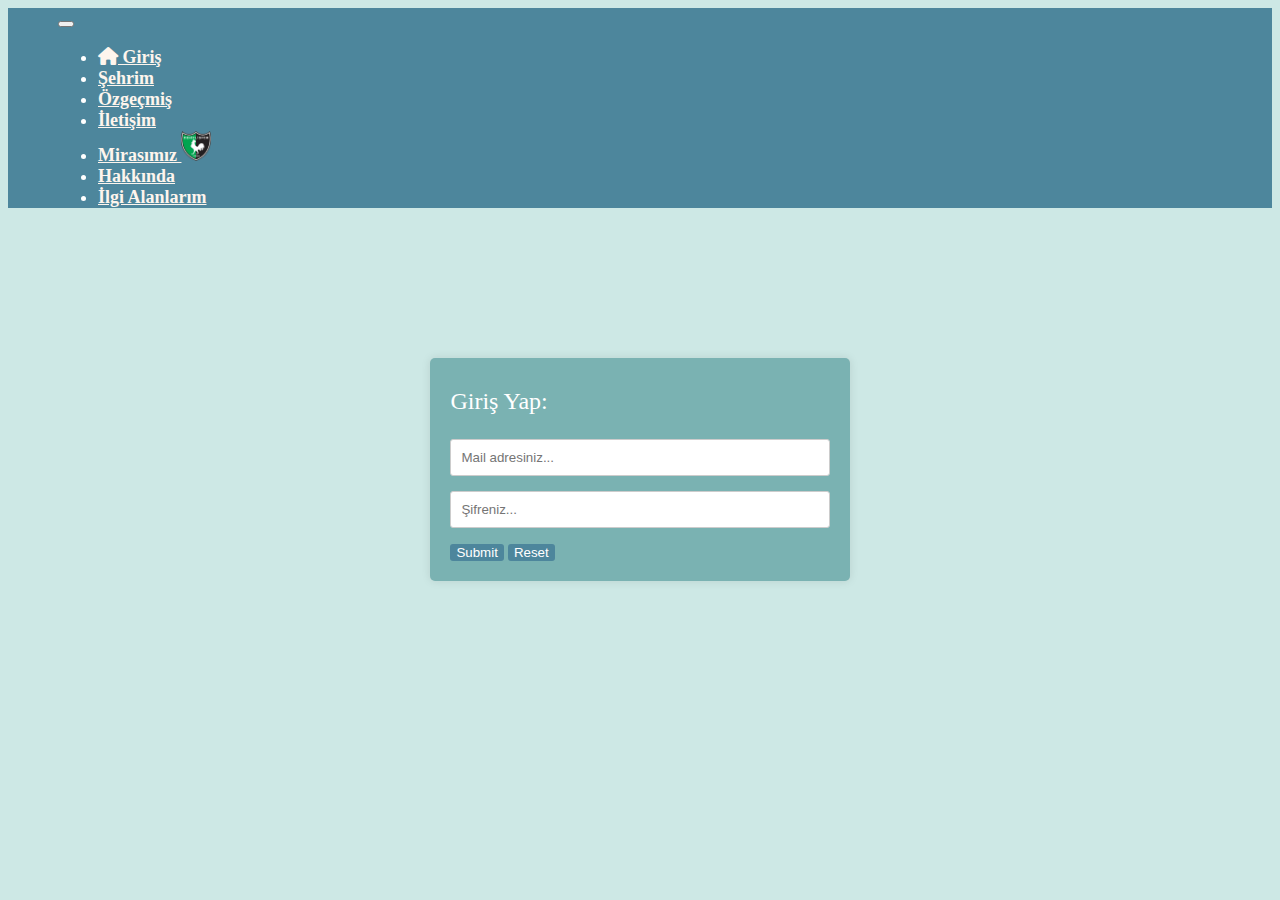
<file: index.html>
<!DOCTYPE html>
<html lang="en">

<head>
  <meta charset="UTF-8">
  <meta name="viewport" content="width=device-width, initial-scale=1.0">
  <link rel="stylesheet" href="https://cdnjs.cloudflare.com/ajax/libs/font-awesome/6.5.2/css/all.min.css">
  <link rel="stylesheet" href="app.css">

  <title>Document</title>

</head>

<body style="background-color:#CDE8E5">
  <nav class="navbar navbardiv navbar-expand-lg navbar-dark" style="background-color: #4D869C;font-size: large;color: white;" >
    <button class="navbar-toggler" type="button" data-toggle="collapse" data-target="#navbarNav" aria-controls="navbarNav" aria-expanded="false" aria-label="Toggle navigation">
        <span class="navbar-toggler-icon"></span>
    </button>

    <div class="collapse navbar-collapse" id="navbarNav">
      <ul class="navbar-nav mr-auto">
        <li class="nav-item active">
           <a class="nav-link" href="index.html" id="hover" ><i class="fa-solid fa-house"></i> Giriş </a>
        </li>
        <li class="nav-item active">
          <a class="nav-link" href="sehrim.html" id="hover">Şehrim</a>
        </li>
       
        <li class="nav-item active">
          <a class="nav-link " href="Özgeçmiş.html" id="hover">Özgeçmiş</a>
        </li>
        <li class="nav-item active">
          <a class="nav-link " href="iletişim.html" id="hover">İletişim</a>
        </li>
          <li class="nav-item active">
            <a class="nav-link" href="mirasımız.html" id="hover" > Mirasımız      <img src="resimler/Denizlisporamblemi.png" width="30px" height="30px"></a>
          </li>
          <li class="nav-item active">
            <a class="nav-link " href="Hakkında.html" id="hover">Hakkında</a>
          </li>
          <li class="nav-item active">
            <a class="nav-link " href="ilgi alanlarım.html" id="hover">İlgi Alanlarım</a>
          </li>
      </ul>
    </div>
  </nav>



  <div class="Giriş col-lg-5 col-md-5 col-sm-4" style="background-color: #7AB2B2">
    <form action="login.php" method="post">
      <p style="color:white;font-size: x-large;margin-top: 10px;">Giriş Yap:</p>
      <input type="text" name="kullaniciadi:" placeholder="Mail adresiniz..."
        style=" width: 100%;padding: 10px; margin-bottom: 15px; border: 1px solid #ccc; border-radius: 3px;box-sizing: border-box"
        required>
      <input type="password" name="sifre" placeholder="Şifreniz..."
        style=" width: 100%;padding: 10px; margin-bottom: 15px; border: 1px solid #ccc; border-radius: 3px;box-sizing: border-box"
        required>
      <div>
        <input type="submit" name="Gönder" 
          style="background-color:#4D869C;color: white;border-style: none;border-radius: 3px;">
        <input type="reset" name="Temizle" 
          style="background-color:#4D869C;color: white;border-style: none;border-radius: 3px;">
      </div>
    </form>
  </div>

  <script src="https://cdn.jsdelivr.net/npm/jquery@3.5.1/dist/jquery.slim.min.js"
    integrity="sha384-DfXdz2htPH0lsSSs5nCTpuj/zy4C+OGpamoFVy38MVBnE+IbbVYUew+OrCXaRkfj"
    crossorigin="anonymous"></script>
  <script src="https://cdn.jsdelivr.net/npm/popper.js@1.16.1/dist/umd/popper.min.js"
    integrity="sha384-9/reFTGAW83EW2RDu2S0VKaIzap3H66lZH81PoYlFhbGU+6BZp6G7niu735Sk7lN"
    crossorigin="anonymous"></script>
  <script src="https://cdn.jsdelivr.net/npm/bootstrap@4.6.2/dist/js/bootstrap.min.js"
    integrity="sha384-+sLIOodYLS7CIrQpBjl+C7nPvqq+FbNUBDunl/OZv93DB7Ln/533i8e/mZXLi/P+"
    crossorigin="anonymous"></script>
  <link rel="stylesheet" href="https://cdn.jsdelivr.net/npm/bootstrap@4.6.2/dist/css/bootstrap.min.css"
    integrity="sha384-xOolHFLEh07PJGoPkLv1IbcEPTNtaed2xpHsD9ESMhqIYd0nLMwNLD69Npy4HI+N" crossorigin="anonymous">

</body>

</html>
</file>
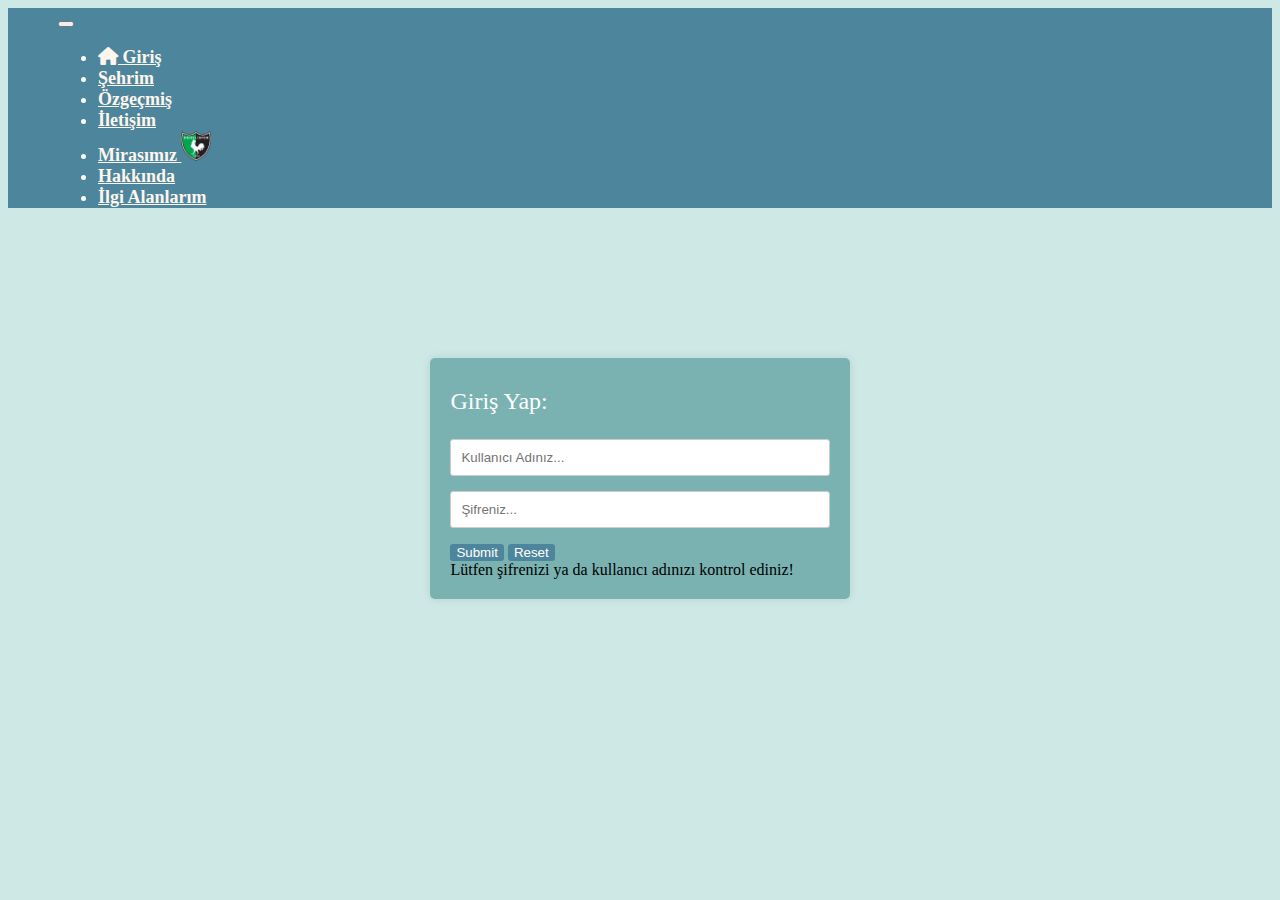
<file: basarısızgiris.html>
<!DOCTYPE html>
<html lang="en">

<head>
  <link rel="stylesheet" href="https://cdnjs.cloudflare.com/ajax/libs/font-awesome/6.5.2/css/all.min.css">
  <link rel="stylesheet" href="app.css">
  <meta charset="UTF-8">
  <meta name="viewport" content="width=device-width, initial-scale=1.0">
  <title>Document</title>

</head>

<body style="background-color:#CDE8E5">
  <nav class="navbar navbardiv navbar-expand-lg navbar-dark" style="background-color: #4D869C;font-size: large;color: white;" >
    <button class="navbar-toggler" type="button" data-toggle="collapse" data-target="#navbarNav" aria-controls="navbarNav" aria-expanded="false" aria-label="Toggle navigation">
        <span class="navbar-toggler-icon"></span>
    </button>

    <div class="collapse navbar-collapse" id="navbarNav">
      <ul class="navbar-nav mr-auto">
        <li class="nav-item active">
           <a class="nav-link" href="index.html" id="hover"><i class="fa-solid fa-house"></i> Giriş </a>
        </li>
        <li class="nav-item active">
          <a class="nav-link" href="sehrim.html" id="hover">Şehrim</a>
        </li>
       
        <li class="nav-item active">
          <a class="nav-link " href="Özgeçmiş.html" id="hover">Özgeçmiş</a>
        </li>
        <li class="nav-item active">
          <a class="nav-link " href="iletişim.html" id="hover">İletişim</a>
        </li>
          <li class="nav-item active">
            <a class="nav-link" href="mirasımız.html" id="hover" > Mirasımız      <img src="resimler/Denizlisporamblemi.png" width="30px" height="30px"></a>
          </li>
          <li class="nav-item active">
            <a class="nav-link " href="Hakkında.html" id="hover">Hakkında</a>
          </li>
          <li class="nav-item active">
            <a class="nav-link " href="ilgi alanlarım.html" id="hover">İlgi Alanlarım</a>
          </li>
      </ul>
    </div>
  </nav>




  <div class="Giriş" style="background-color: #7AB2B2">
    <form action="login.php" method="post">
      <p style="color:white;font-size: x-large;margin-top: 10px;">Giriş Yap:</p>
      <input type="text" name="kullaniciadi" placeholder="Kullanıcı Adınız..." id="kullaniciadi" style=" width: 100%;padding: 10px; margin-bottom: 15px; border: 1px solid #ccc; border-radius: 3px;box-sizing: border-box" required>

      <input type="password" name="sifre" placeholder="Şifreniz..." id="sifreS" style=" width: 100%;padding: 10px; margin-bottom: 15px; border: 1px solid #ccc; border-radius: 3px;box-sizing: border-box" required>
      <div>
      <input type="submit" name="Gönder"  style="background-color:#4D869C;color: white;border-style: none;border-radius: 3px;">
      <input type="reset" name="Temizle" style="background-color:#4D869C;color: white;border-style: none;border-radius: 3px;" >
      </div>
    </form>

    
  
    <div class="alert alert-danger" role="alert" >
      Lütfen şifrenizi ya da kullanıcı adınızı kontrol ediniz!
    </div> 
  
  

  </div>

























  <script src="https://cdn.jsdelivr.net/npm/jquery@3.5.1/dist/jquery.slim.min.js"
    integrity="sha384-DfXdz2htPH0lsSSs5nCTpuj/zy4C+OGpamoFVy38MVBnE+IbbVYUew+OrCXaRkfj"
    crossorigin="anonymous"></script>
  <script src="https://cdn.jsdelivr.net/npm/popper.js@1.16.1/dist/umd/popper.min.js"
    integrity="sha384-9/reFTGAW83EW2RDu2S0VKaIzap3H66lZH81PoYlFhbGU+6BZp6G7niu735Sk7lN"
    crossorigin="anonymous"></script>
  <script src="https://cdn.jsdelivr.net/npm/bootstrap@4.6.2/dist/js/bootstrap.min.js"
    integrity="sha384-+sLIOodYLS7CIrQpBjl+C7nPvqq+FbNUBDunl/OZv93DB7Ln/533i8e/mZXLi/P+"
    crossorigin="anonymous"></script>
</body>


  <link rel="stylesheet" href="https://cdn.jsdelivr.net/npm/bootstrap@4.6.2/dist/css/bootstrap.min.css"
  integrity="sha384-xOolHFLEh07PJGoPkLv1IbcEPTNtaed2xpHsD9ESMhqIYd0nLMwNLD69Npy4HI+N" crossorigin="anonymous">



</body>

</html>
</file>
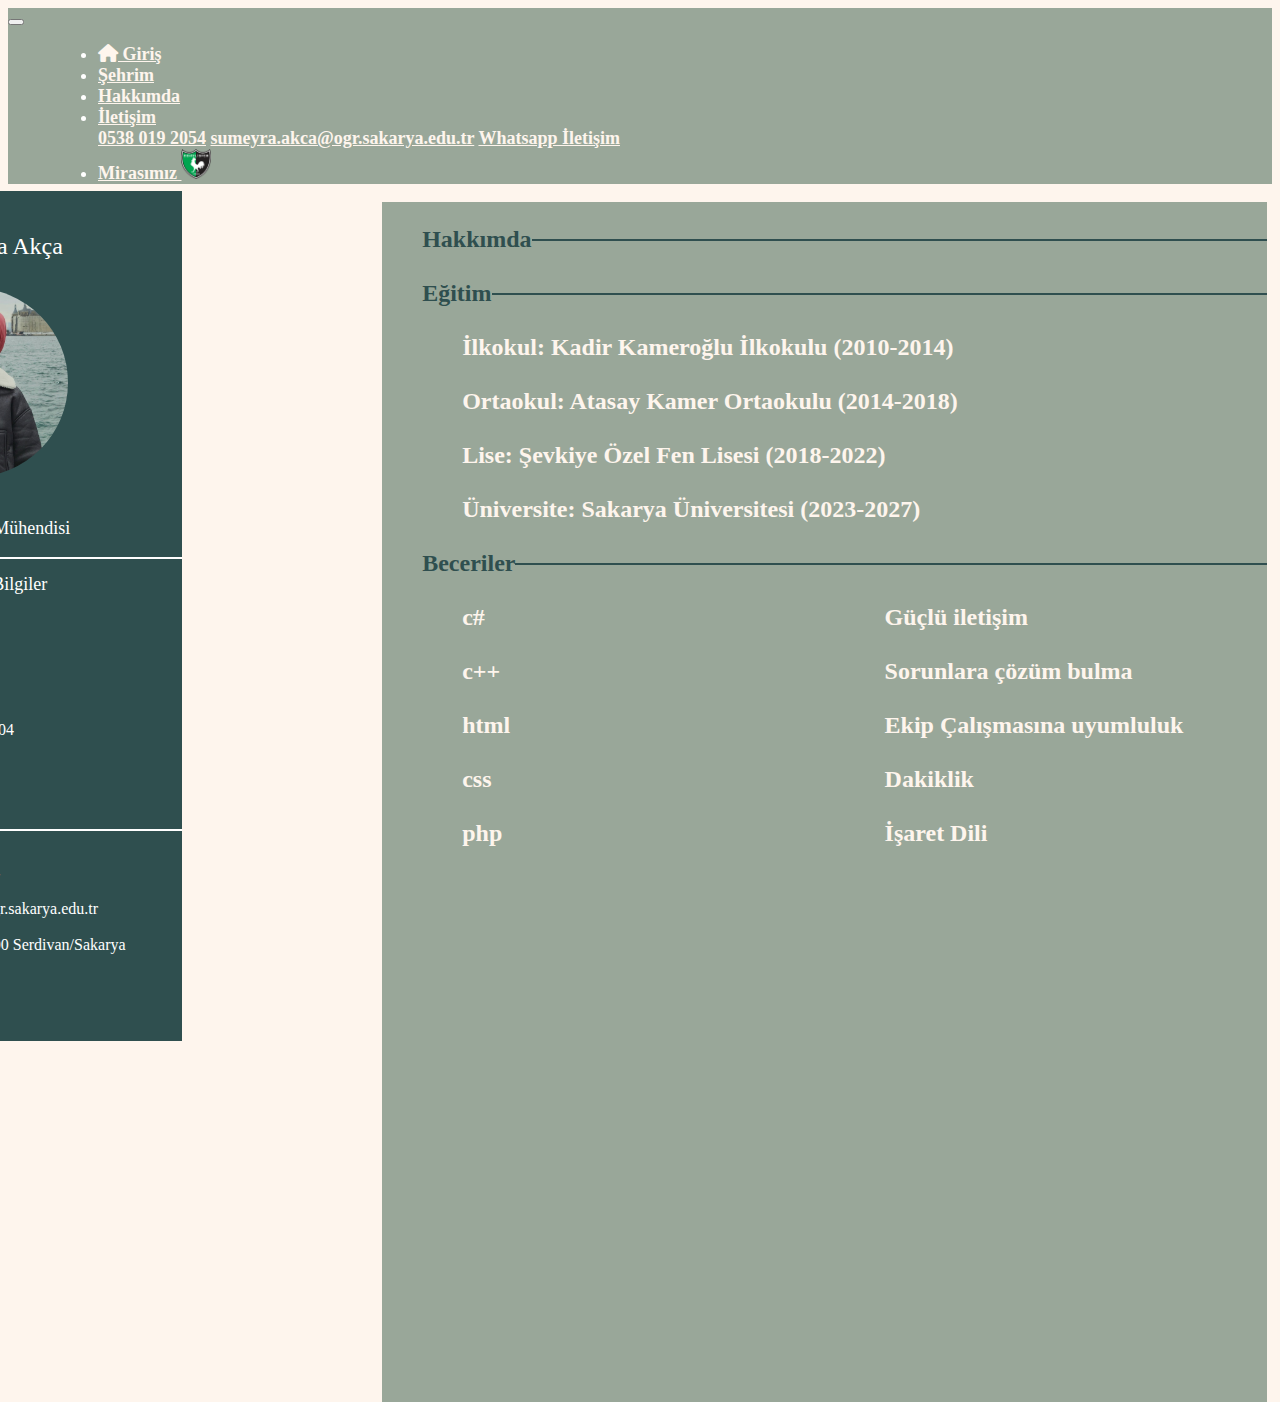
<file: hakkımda.html>
<!DOCTYPE html>
<html lang="en">

<head>
  <link rel="stylesheet" href="https://cdnjs.cloudflare.com/ajax/libs/font-awesome/6.5.2/css/all.min.css">

    <style>
        .line { 
    display: flex; 
    flex-direction: row; 
} 
.line:after { 
    content: ""; 
    flex: 1 1; 
    border-bottom: 2px solid darkslategray; 
    margin: auto; 
}

        .container {
    width: 100%;
}

.left, .right {
    width: 50%;
    float: left;
    box-sizing: border-box; 
}

        .navbardiv {
            font-size: large;
            padding-left: 50px;
            font-weight: bold;


        }

        .navbardiv ul li a {
            color: #FEF5ED;
        }

        ul li {
            color: white;
        }

        ul p {
            color: white;
        }
    </style>
    <meta charset="UTF-8">
    <meta name="viewport" content="width=device-width, initial-scale=1.0">
    <title>Document</title>
</head>

<body style="background-color: #FEF5ED;">

    <nav class="navbar navbar-expand-lg navbar-success" style="background-color: #99A799;">
        
        <button class="navbar-toggler" type="button" data-toggle="collapse" data-target="#navbarNav" aria-controls="navbarNav" aria-expanded="false" aria-label="Toggle navigation">
          <span class="navbar-toggler-icon"></span>
        </button>
        <div class="collapse navbar-collapse navbardiv" id="navbarNav">
          <ul class="navbar-nav">
            <li class="nav-item ">
               <a class="nav-link" href="giriş.html"><i class="fa-solid fa-house"></i> Giriş </a>
            </li>
            <li class="nav-item">
              <a class="nav-link" href="sehrim.html">Şehrim</a>
            </li>
           
            <li class="nav-item">
              <a class="nav-link " href="hakkımda.html">Hakkımda</a>
            </li>
              <li class="nav-item dropdown">
                <a class="nav-link dropdown-toggle" href="#" role="button" data-toggle="dropdown" aria-expanded="false">
                  İletişim
                </a>
    
                <div class="dropdown-menu" style="background-color: #99A799; color: #FEF5ED;">
                  <a class="dropdown-item" style="background-color:#99A799" href="#">0538 019 2054</a>
                  <a class="dropdown-item" style="background-color: #99A799;" href="mailto:sumeyra.akca@ogr.sakarya.edu.tr?subject=Konu&body=Mesajınız buraya yazabilirsiniz">sumeyra.akca@ogr.sakarya.edu.tr</a>
                  <a class="dropdown-item" style="background-color: #99A799;" href="https://wa.me/905380192054?text=Mesajınızı%20buraya%20yazabilirsiniz">Whatsapp İletişim</a>
                </div>
              </li>
              <li class="nav-item">
                <a class="nav-link" href="mirasımız.html" > Mirasımız      <img src="Denizlisporamblemi.png" width="30px" height="30px"></a>
              </li>
          </ul>
        </div>
    
      </nav>



      <div class="container" style="padding-right: 0px;">

    <div
        style="width: 30%; height: 850px;background-color: darkslategray;margin-left: -205px;margin-top: -11px;margin-bottom: -26px;" class="left">
        <br>
        <p style="text-align: center;font-size: x-large;color: white;">Sümeyra Akça</p>
        
        <img src="hakkımda.foto.jpg" style="width: 50%; margin-left: 20%;margin-top: 1%;margin-bottom: 5%;border-radius: 100px;">
        <br>
        <p style="text-align: center;font-size: large;color: white;">Bilgisayar Mühendisi</p>
        

        
        <p style="text-align: center; color: white;font-size: large; border-top: 2px solid white; padding-top: 15px;">Kişisel Bilgiler</p>
        <ul style="list-style-type: none;">
            <li >İsim: Sümeyra</li>
            <br>
            <li>Soyisim: Akça</li>
            <br>
            <li>İlişki Durumu: Bekar</li>
            <br>
            <li>Doğum Tarihi: 19/03/2004</li>
            <br>
            <li>Doğum Yeri: İzmir</li>
            <br>
            <li>Uyruğu: T.C</li>

        </ul>
       
        
        <p style="text-align: center; color: white;font-size: large; border-top: 2px solid white; padding-top: 15px;"></p>
        <ul style="list-style-type: none;font-size: 16px;">
            <li>Telefon: <a href="https://wa.me/905380192054?text=Mesajınızı%20buraya%20yazabilirsiniz"
                    style="text-decoration: none;color: white;"> 0538 019 20 54</a></li>
            <br>
            <li>Mail: <a href="mailto:sumeyra.akca@ogr.sakarya.edu.tr?subject=Konu&body="
                    style="text-decoration: none;color: white;"> sumeyra.akca@ogr.sakarya.edu.tr </a></li>
            <br>
            <li> Adres: <a href="https://maps.app.goo.gl/5HqT1GKrgMDvnGUM7" style="text-decoration: none;color: white;">
                    Kemalpaşa, 54100 Serdivan/Sakarya </a></li>
            <li></li>
        </ul>

    </div>
    <div class="right" style="width: 70%;height: 1200px; background-color: #99A799;margin-left: 200px;">
    <ul style="list-style-type: none;font-size: x-large;font-weight: bold;">
        <li class="line" style="color: darkslategray;">Hakkımda</li>
<br>

        <li class="line" style="color: darkslategray;">Eğitim</li>
        <br>
        <ul style="list-style-type: none">
          <li style="color:#FEF5ED;">İlkokul: Kadir Kameroğlu İlkokulu (2010-2014)</li>
          <br>
          <li style="color:#FEF5ED;">Ortaokul: Atasay Kamer Ortaokulu (2014-2018)</li>
          <br>
          <li style="color:#FEF5ED;">Lise: Şevkiye Özel Fen Lisesi (2018-2022)</li>
          <br>
          <li style="color:#FEF5ED;">Üniversite: Sakarya Üniversitesi (2023-2027)</li>
        </ul>
        <br>
        <li class="line" style="color: darkslategray;">Beceriler </li>
          <br>
        <ul style="list-style-type: none; float: left; width: 50%;">
          <li style="color: #FEF5ED;">c# </li>
          <br>
          <li style="color: #FEF5ED;">c++</li>
          <br>
          <li style="color: #FEF5ED;">html</li>
          <br>
          <li style="color: #FEF5ED;">css</li>
          <br>
          <li style="color: #FEF5ED;">  php</li>
        </ul> 
        <ul style="list-style-type: none;">
          <li style="color: #FEF5ED;">Güçlü iletişim</li>
          <br>
          <li style="color: #FEF5ED;">Sorunlara çözüm bulma</li>
          <br>
          <li style="color: #FEF5ED;">Ekip Çalışmasına uyumluluk</li>
          <br>
          <li style="color: #FEF5ED;"> Dakiklik</li>
          <br>
          <li style="color:#FEF5ED;">İşaret Dili</li>
        </ul>
        

        
    </ul></div>

</div>















    <link rel="stylesheet" href="https://cdn.jsdelivr.net/npm/bootstrap@4.6.2/dist/css/bootstrap.min.css"
    integrity="sha384-xOolHFLEh07PJGoPkLv1IbcEPTNtaed2xpHsD9ESMhqIYd0nLMwNLD69Npy4HI+N" crossorigin="anonymous">






















</body>

</html>
</file>
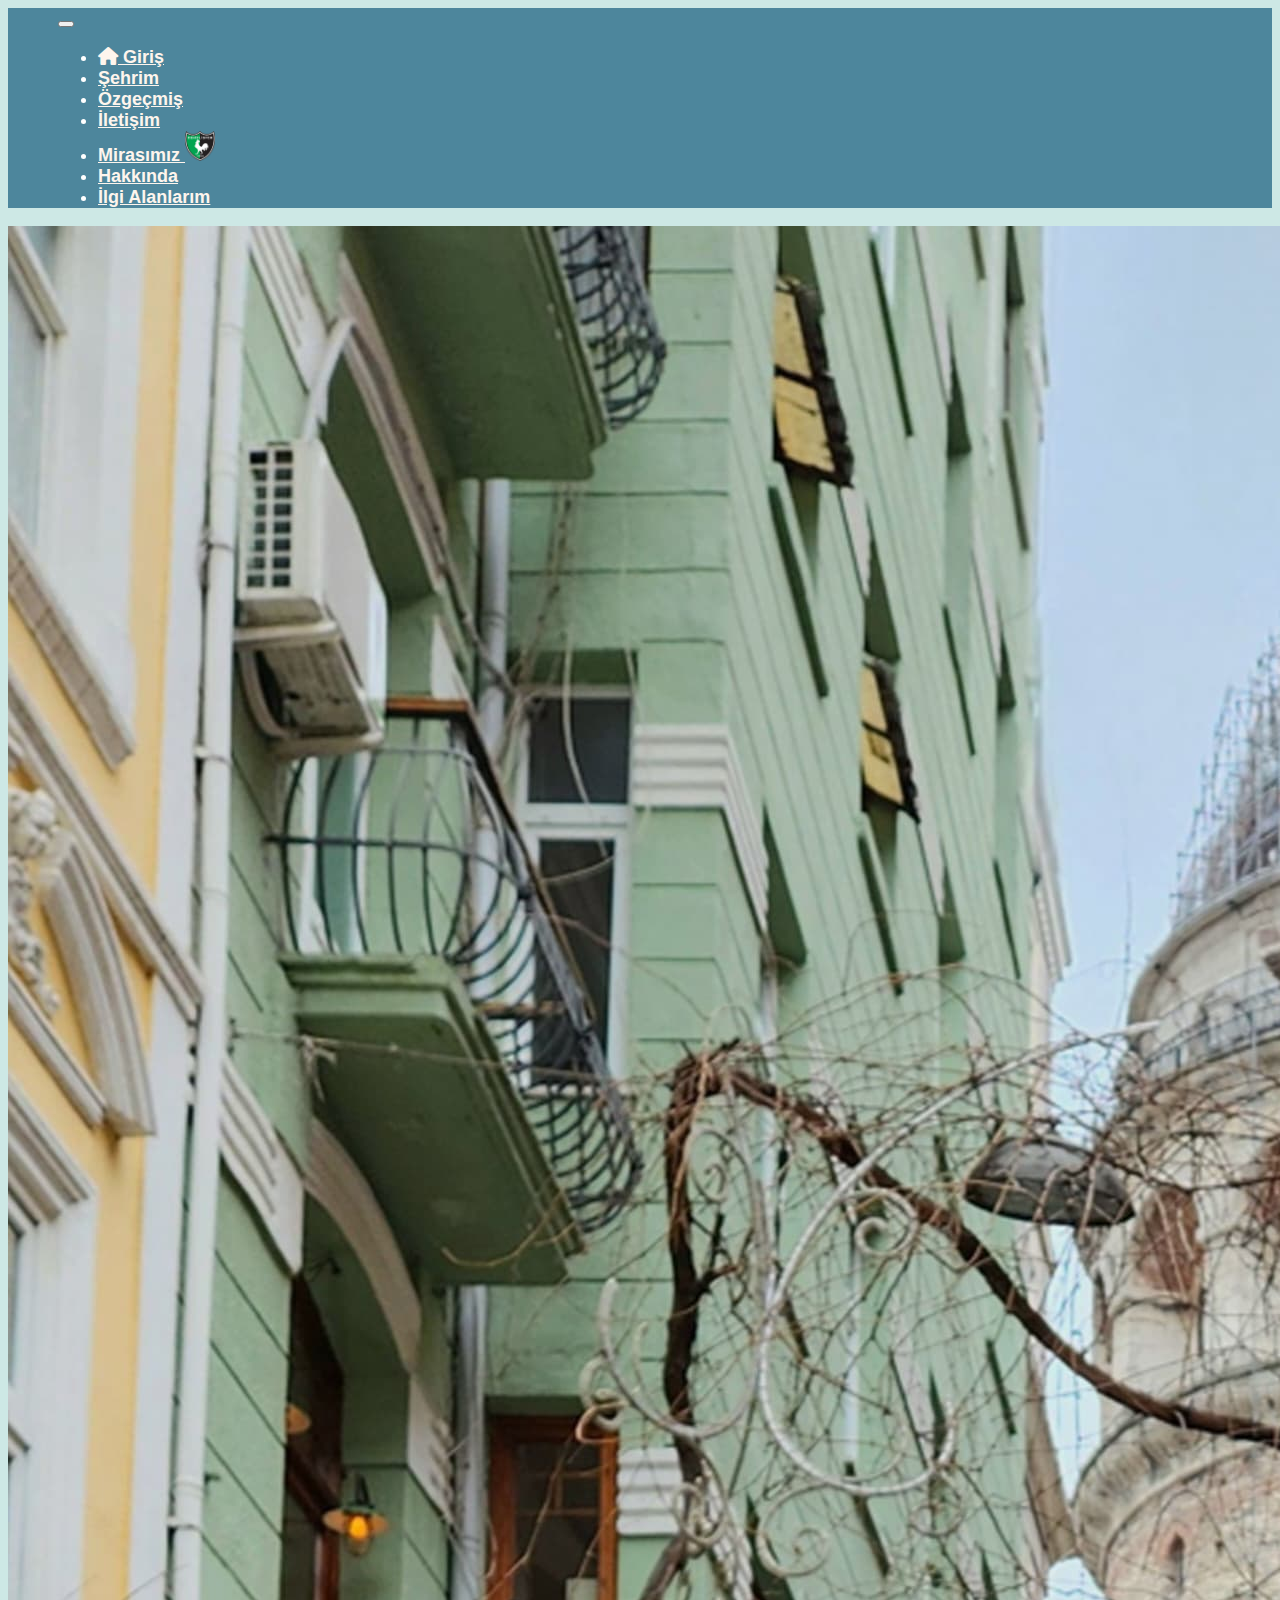
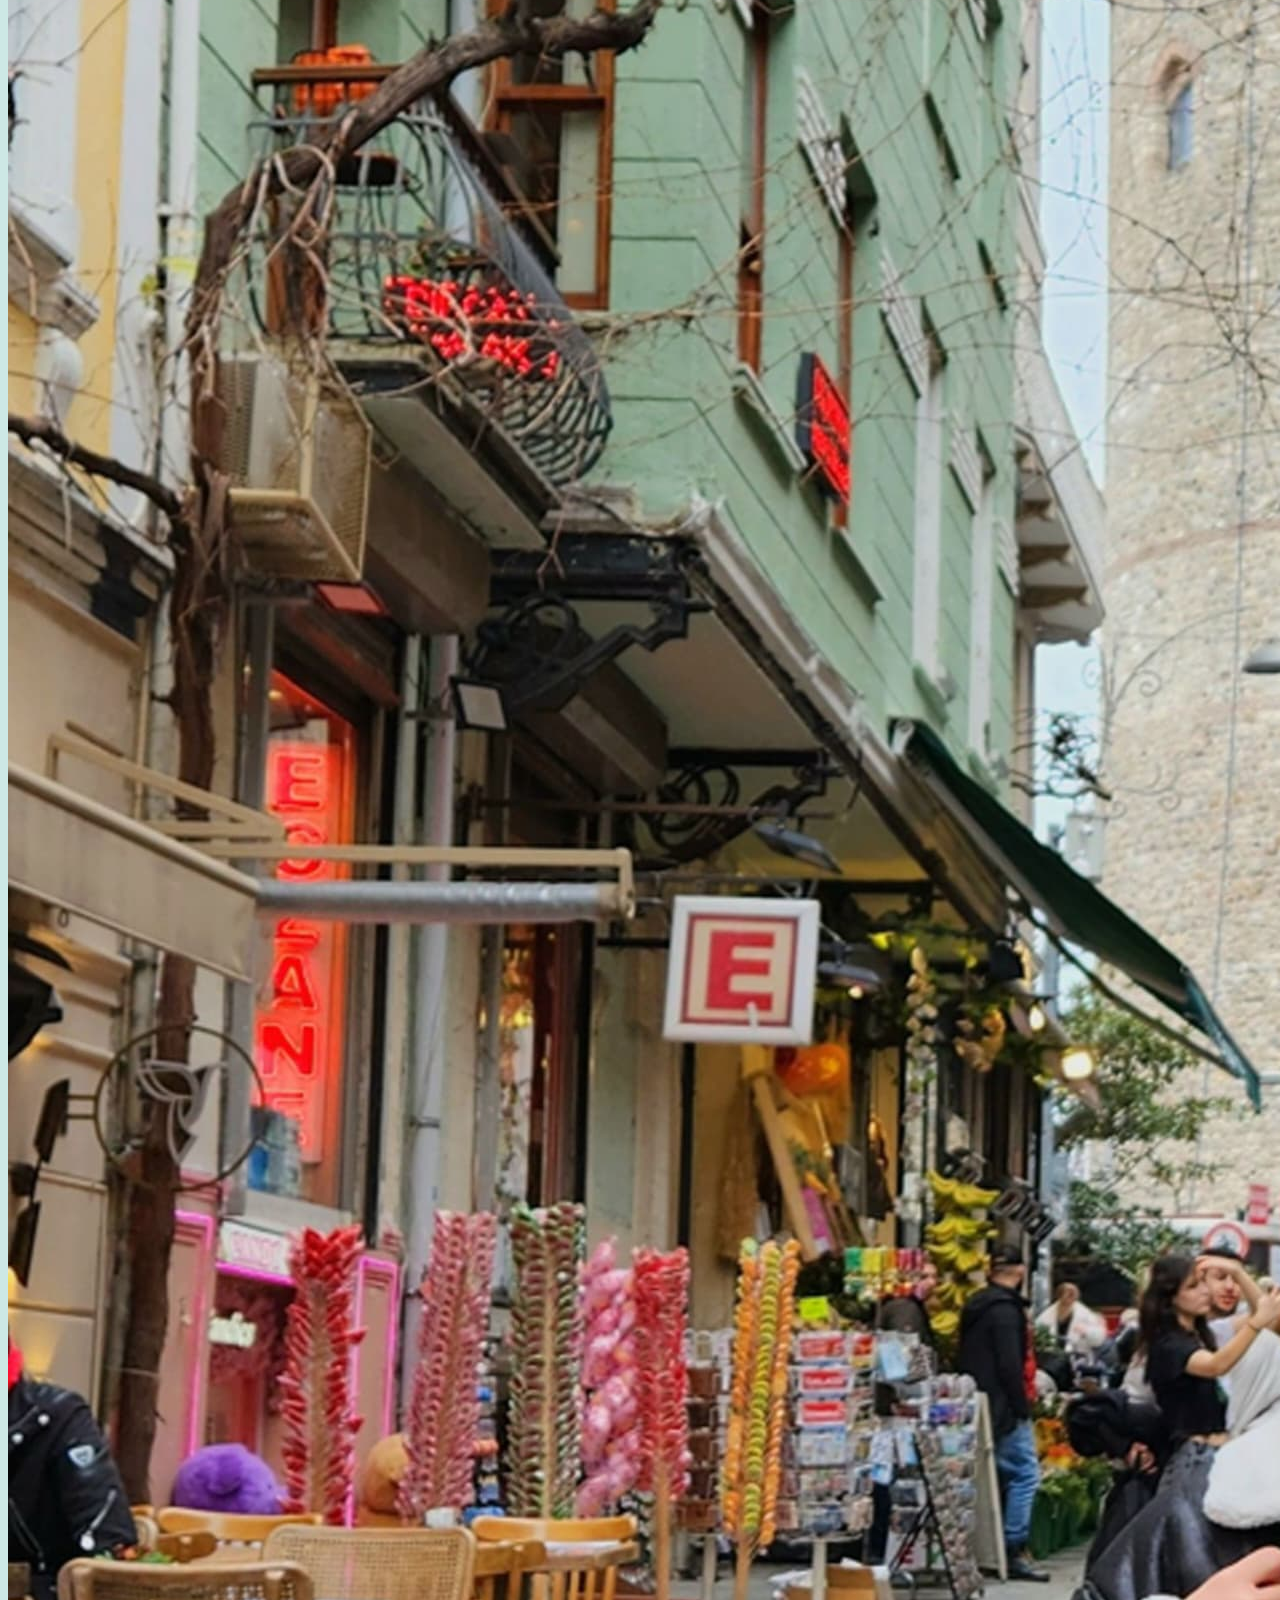
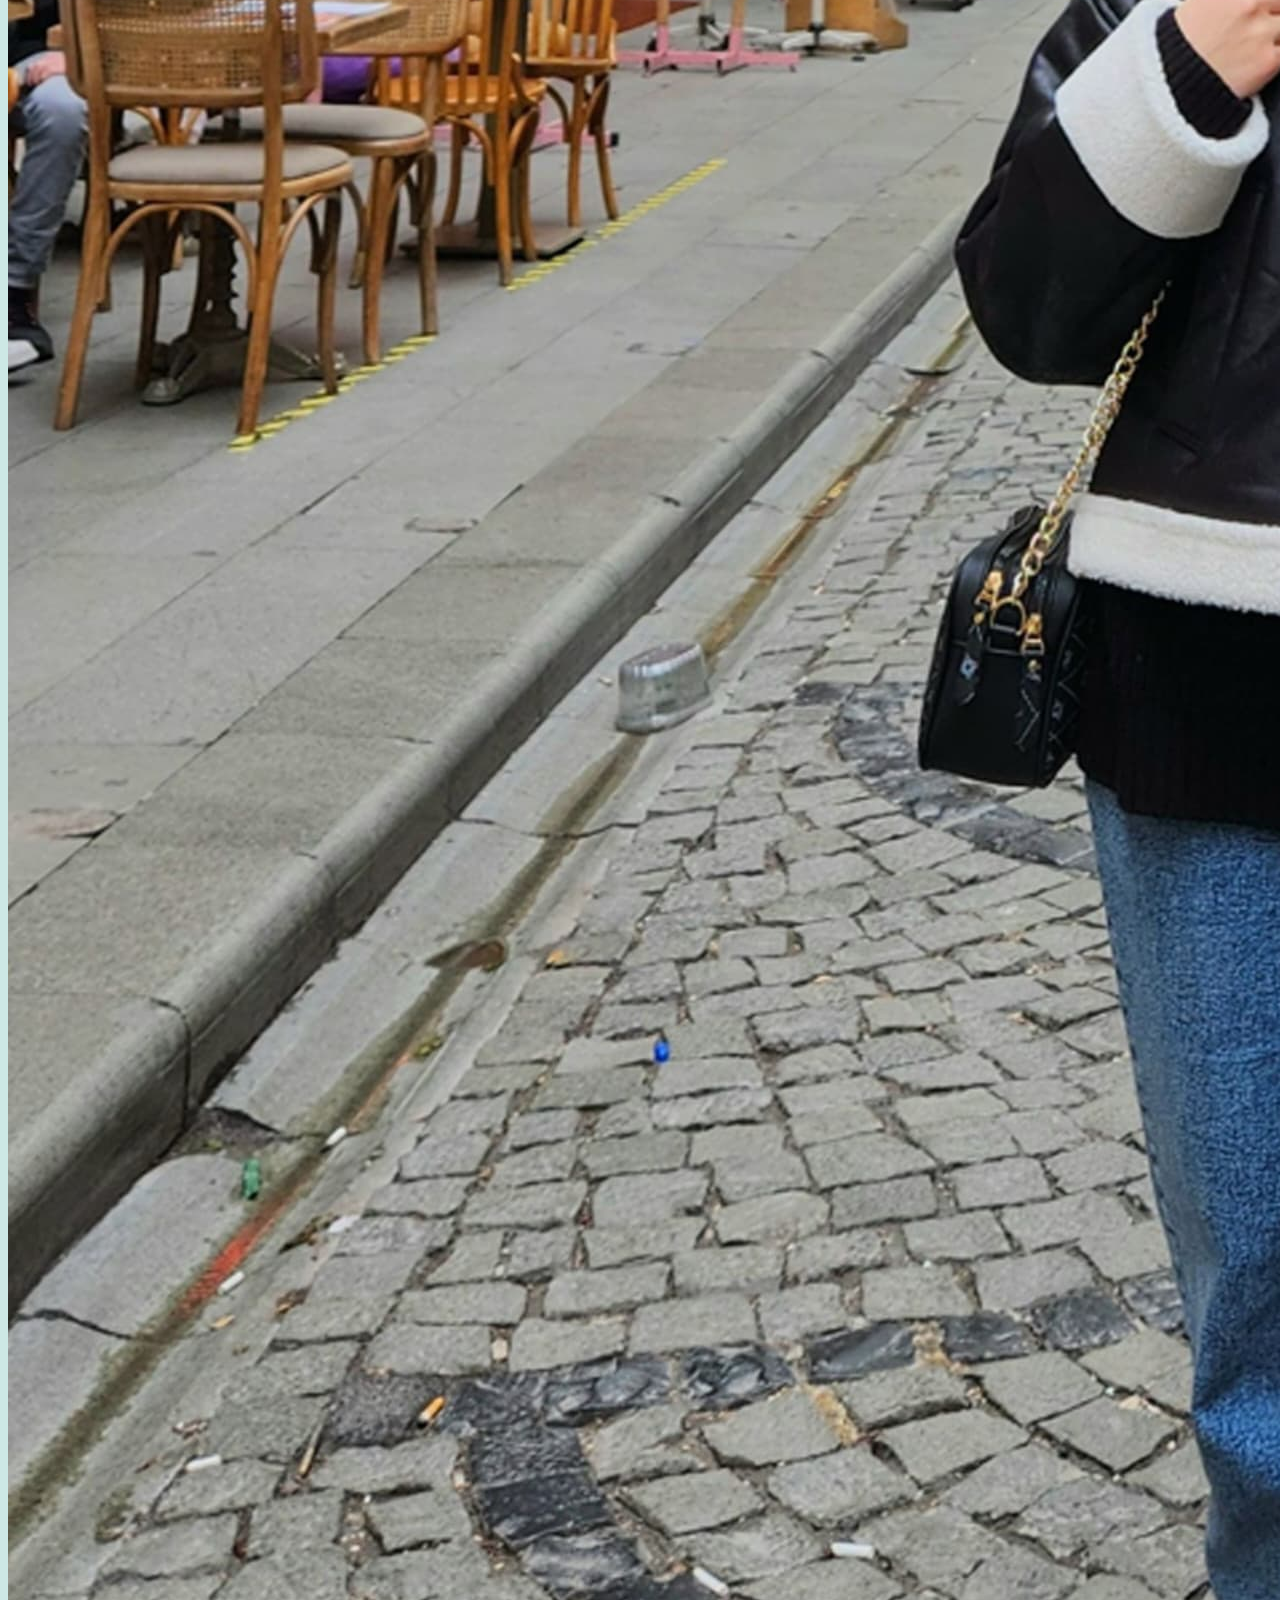
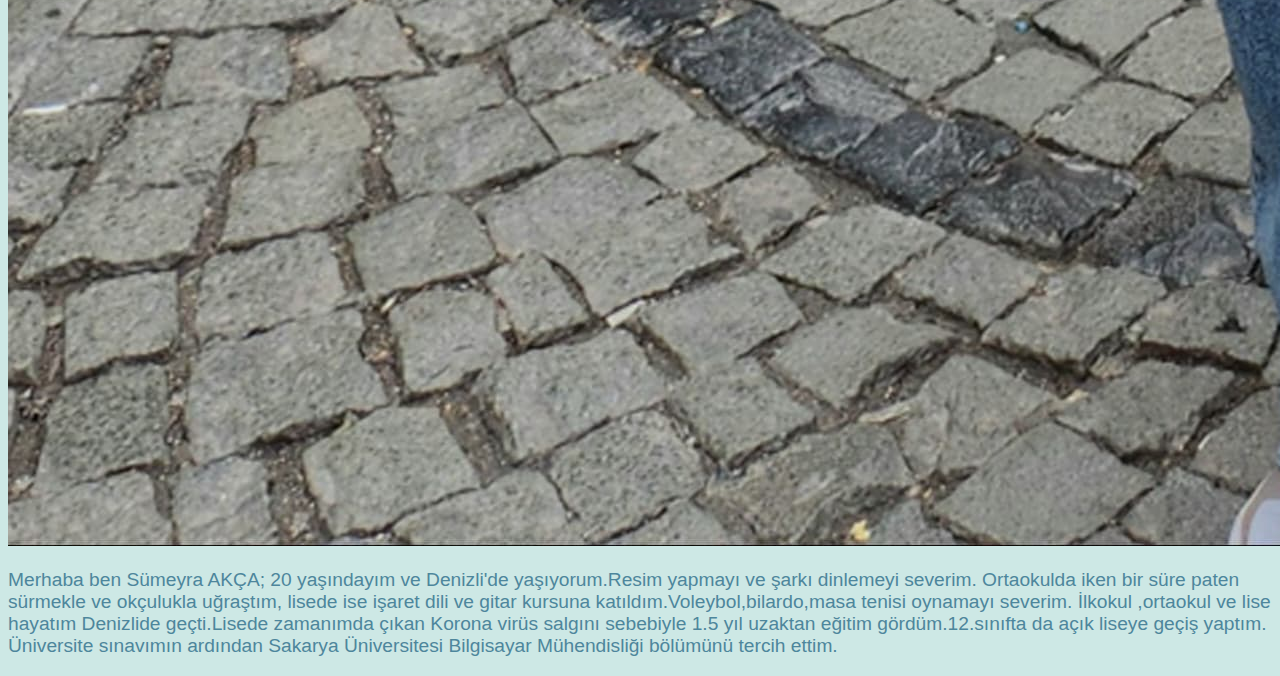
<file: Hakkında.html>
<!DOCTYPE html>
<html lang="en">

<head>
    <link rel="stylesheet" href="https://cdnjs.cloudflare.com/ajax/libs/font-awesome/6.5.2/css/all.min.css">
    <link rel="stylesheet" href="app.css">
    <meta charset="UTF-8">
    <meta name="viewport" content="width=device-width, initial-scale=1.0">
    <title>Document</title>
</head>

<body style="background-color: #CDE8E5;font-family: Arial, Helvetica, sans-serif;">
    <nav class="navbar navbardiv navbar-expand-lg navbar-dark" style="background-color: #4D869C;font-size: large;color: white;" >
        <button class="navbar-toggler" type="button" data-toggle="collapse" data-target="#navbarNav" aria-controls="navbarNav" aria-expanded="false" aria-label="Toggle navigation">
            <span class="navbar-toggler-icon"></span>
        </button>

        <div class="collapse navbar-collapse" id="navbarNav">
          <ul class="navbar-nav mr-auto">
            <li class="nav-item active">
               <a class="nav-link" href="index.html" id="hover"><i class="fa-solid fa-house"></i> Giriş </a>
            </li>
            <li class="nav-item active">
              <a class="nav-link" href="sehrim.html" id="hover">Şehrim</a>
            </li>
           
            <li class="nav-item active">
              <a class="nav-link " href="Özgeçmiş.html" id="hover">Özgeçmiş</a>
            </li>
            <li class="nav-item active">
              <a class="nav-link " href="iletişim.html" id="hover">İletişim</a>
            </li>
              <li class="nav-item active">
                <a class="nav-link" href="mirasımız.html" id="hover"> Mirasımız      <img src="resimler/Denizlisporamblemi.png" width="30px" height="30px"></a>
              </li>
              <li class="nav-item active">
                <a class="nav-link " href="Hakkında.html" id="hover">Hakkında</a>
              </li>
              <li class="nav-item active">
                <a class="nav-link " href="ilgi alanlarım.html" id="hover">İlgi Alanlarım</a>
              </li>
          </ul>
        </div>
      </nav>

    <div class="containter">
        <div class="row">
            <div class="card col-lg-3 col-md-6 col-sm-3" style="background-color: #CDE8E5;border-style: none;">
                <img src="resimler/Hakkkında.jpg" class="card-img-left card-text-right">
            </div>
            <div class="col-lg-7 col-md-6 col-sm-3">
                <div class="card-body">
                    <p class="card-text" style="font-size: larger;color:#4D869C;">Merhaba ben Sümeyra AKÇA; 20
                        yaşındayım ve Denizli'de yaşıyorum.Resim
                        yapmayı
                        ve
                        şarkı dinlemeyi severim. Ortaokulda iken bir süre paten sürmekle ve okçulukla uğraştım,
                        lisede ise işaret dili ve gitar kursuna katıldım.Voleybol,bilardo,masa tenisi oynamayı
                        severim.
                        İlkokul ,ortaokul ve lise hayatım
                        Denizlide geçti.Lisede zamanımda çıkan Korona virüs salgını sebebiyle 1.5 yıl uzaktan eğitim
                        gördüm.12.sınıfta da açık liseye geçiş yaptım. Üniversite sınavımın ardından Sakarya
                        Üniversitesi Bilgisayar Mühendisliği bölümünü tercih ettim.</p>
                </div>
            </div>
        </div>
    </div>
    </div>

    <script src="https://cdn.jsdelivr.net/npm/jquery@3.5.1/dist/jquery.slim.min.js"
        integrity="sha384-DfXdz2htPH0lsSSs5nCTpuj/zy4C+OGpamoFVy38MVBnE+IbbVYUew+OrCXaRkfj"
        crossorigin="anonymous"></script>
    <script src="https://cdn.jsdelivr.net/npm/popper.js@1.16.1/dist/umd/popper.min.js"
        integrity="sha384-9/reFTGAW83EW2RDu2S0VKaIzap3H66lZH81PoYlFhbGU+6BZp6G7niu735Sk7lN"
        crossorigin="anonymous"></script>
    <script src="https://cdn.jsdelivr.net/npm/bootstrap@4.6.2/dist/js/bootstrap.min.js"
        integrity="sha384-+sLIOodYLS7CIrQpBjl+C7nPvqq+FbNUBDunl/OZv93DB7Ln/533i8e/mZXLi/P+"
        crossorigin="anonymous"></script>
</body>
<link rel="stylesheet" href="https://cdn.jsdelivr.net/npm/bootstrap@4.6.2/dist/css/bootstrap.min.css"
    integrity="sha384-xOolHFLEh07PJGoPkLv1IbcEPTNtaed2xpHsD9ESMhqIYd0nLMwNLD69Npy4HI+N" crossorigin="anonymous">
</body>

</html>
</file>
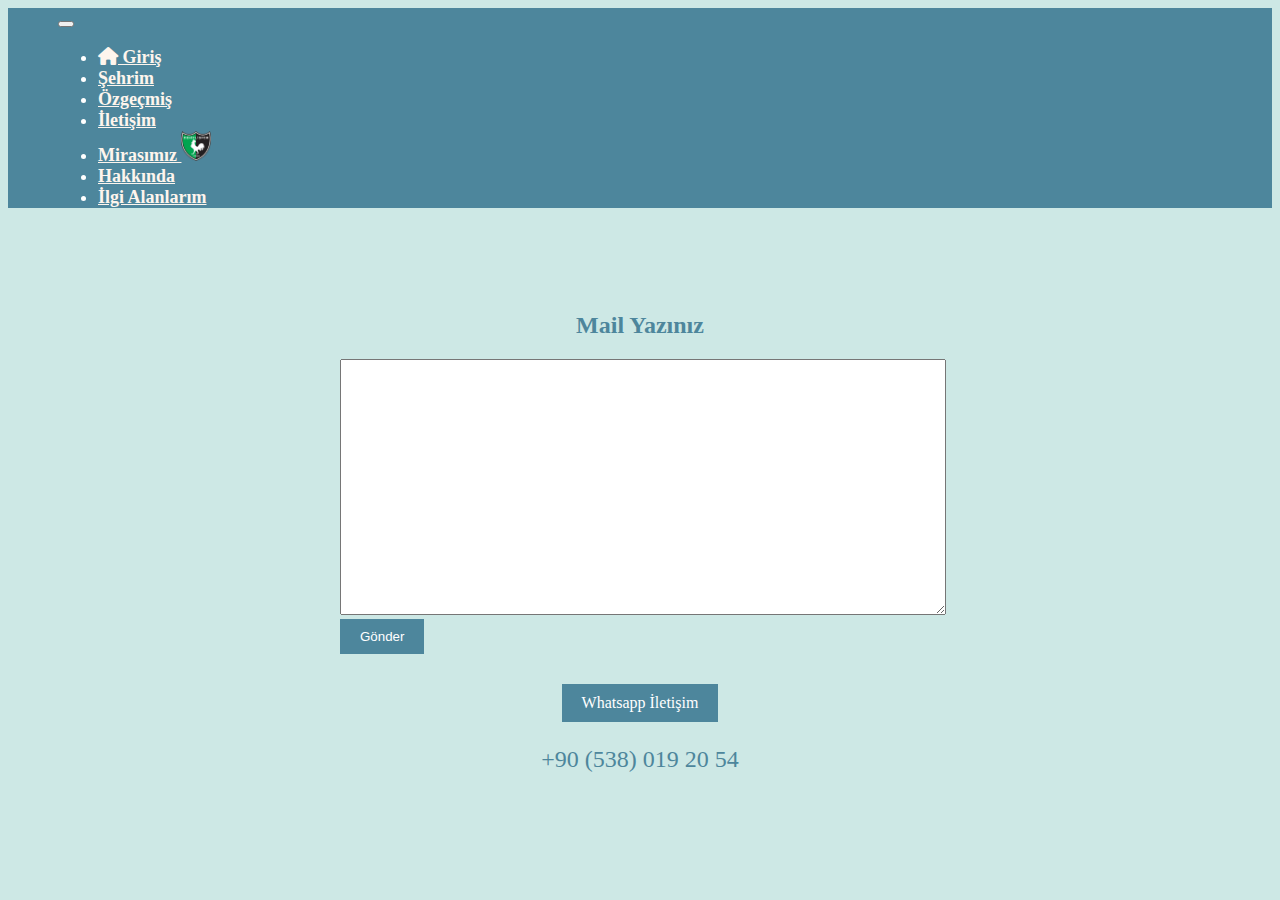
<file: iletişim.html>
<!DOCTYPE html>
<html lang="en">

<head>
  <link rel="stylesheet" href="app.css">
  <meta charset="UTF-8">
  <meta name="viewport" content="width=device-width, initial-scale=1.0">
  <link rel="stylesheet" href="https://cdnjs.cloudflare.com/ajax/libs/font-awesome/6.5.2/css/all.min.css">

  <title>Mail Yaz</title>
  <style>
   

    .textarea {
      width: 100%;
      height: 400px;
    }
  </style>
</head>

<body style="background-color: #CDE8E5;">

  <nav class="navbar navbardiv navbar-expand-lg navbar-dark" style="background-color: #4D869C;font-size: large;color: white;" >
    <button class="navbar-toggler" type="button" data-toggle="collapse" data-target="#navbarNav" aria-controls="navbarNav" aria-expanded="false" aria-label="Toggle navigation">
        <span class="navbar-toggler-icon"></span>
    </button>

    <div class="collapse navbar-collapse" id="navbarNav">
      <ul class="navbar-nav mr-auto">
        <li class="nav-item active">
           <a class="nav-link" href="index.html" id="hover"><i class="fa-solid fa-house"></i> Giriş </a>
        </li>
        <li class="nav-item active">
          <a class="nav-link" href="sehrim.html" id="hover">Şehrim</a>
        </li>
       
        <li class="nav-item active">
          <a class="nav-link " href="Özgeçmiş.html" id="hover">Özgeçmiş</a>
        </li>
        <li class="nav-item active">
          <a class="nav-link " href="iletişim.html" id="hover">İletişim</a>
        </li>
          <li class="nav-item active">
            <a class="nav-link" href="mirasımız.html" id="hover" > Mirasımız      <img src="resimler/Denizlisporamblemi.png" width="30px" height="30px"></a>
          </li>
          <li class="nav-item active">
            <a class="nav-link " href="Hakkında.html" id="hover">Hakkında</a>
          </li>
          <li class="nav-item active">
            <a class="nav-link " href="ilgi alanlarım.html" id="hover">İlgi Alanlarım</a>
          </li>
      </ul>
    </div>
  </nav>

  <div class="container" style="max-width: 600px; margin: 30px auto;">
    <br><br><br>
    <h2 style="color: #4D869C; text-align: center;">Mail Yazınız</h2>
    <div class="input-group">
      <textarea class="form-control textarea" aria-label="mesaj" id="mesaj" style="height: 250px;"></textarea>
    </div>
    <button onclick="mailGonder()" class="btn-send" id="hover">Gönder</button>
  </div>

  <div style="text-align: center; margin: 20px 0;">
    <a class="whatsapp-link" href="https://wa.me/905380192054?text=Mesajınızı%20buraya%20yazabilirsiniz" id="hover" >Whatsapp İletişim</a>
  </div>

  <script>
    function mailGonder() {
      var mesaj = document.getElementById('mesaj').value;
      var mailtoLink = 'mailto:sumeyra.akca@ogr.sakarya.edu.tr?subject=Konu&body=' + encodeURIComponent(mesaj);
      window.location.href = mailtoLink;
    }
  </script>
  <footer>
    <p style="text-align: center;font-size: x-large;color: #4D869C;"> +90 (538) 019 20 54</p>
  </footer>
  

  <link rel="stylesheet" href="https://cdn.jsdelivr.net/npm/bootstrap@4.6.2/dist/css/bootstrap.min.css"
    integrity="sha384-xOolHFLEh07PJGoPkLv1IbcEPTNtaed2xpHsD9ESMhqIYd0nLMwNLD69Npy4HI+N" crossorigin="anonymous">
  <script src="https://cdn.jsdelivr.net/npm/jquery@3.5.1/dist/jquery.slim.min.js"
    integrity="sha384-DfXdz2htPH0lsSSs5nCTpuj/zy4C+OGpamoFVy38MVBnE+IbbVYUew+OrCXaRkfj" crossorigin="anonymous"></script>
  <script src="https://cdn.jsdelivr.net/npm/popper.js@1.16.1/dist/umd/popper.min.js"
    integrity="sha384-9/reFTGAW83EW2RDu2S0VKaIzap3H66lZH81PoYlFhbGU+6BZp6G7niu735Sk7lN" crossorigin="anonymous"></script>
  <script src="https://cdn.jsdelivr.net/npm/bootstrap@4.6.2/dist/js/bootstrap.min.js"
    integrity="sha384-+sLIOodYLS7CIrQpBjl+C7nPvqq+FbNUBDunl/OZv93DB7Ln/533i8e/mZXLi/P+" crossorigin="anonymous"></script>
</body>

</html>
</file>
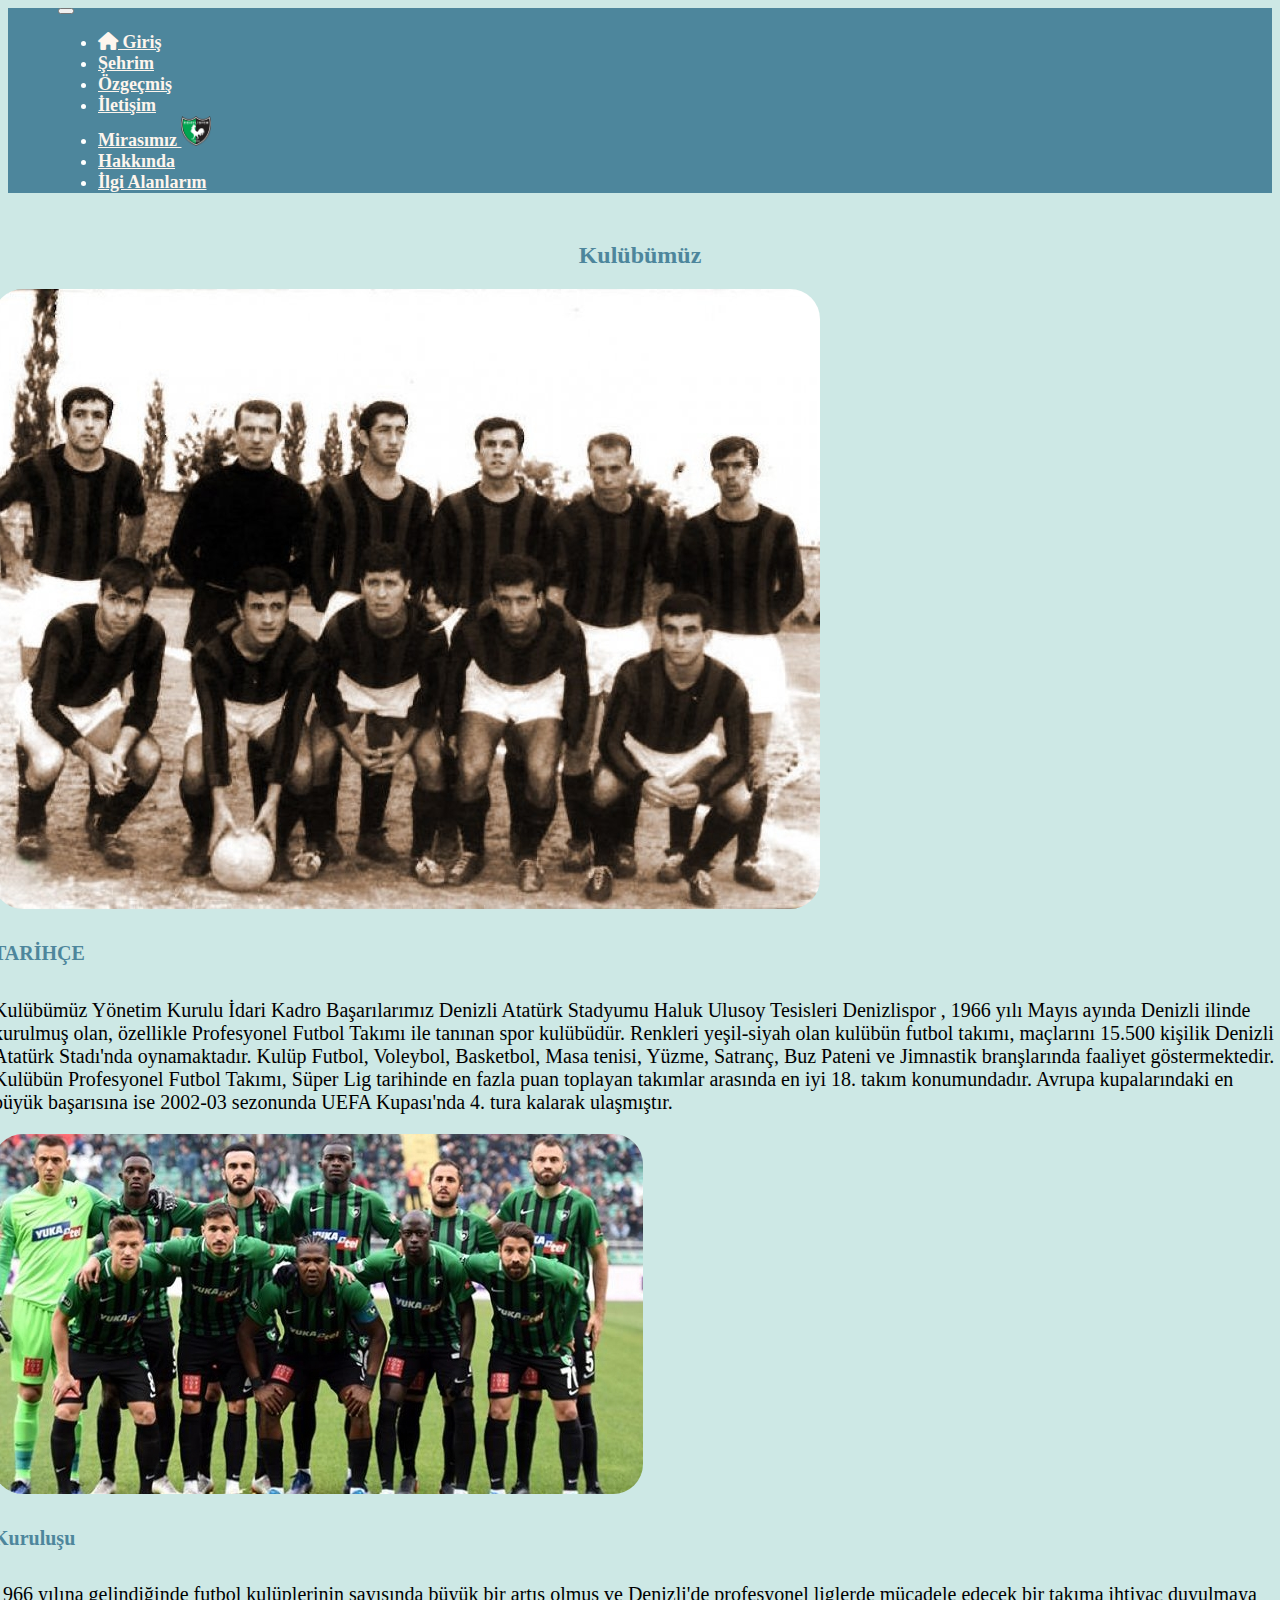
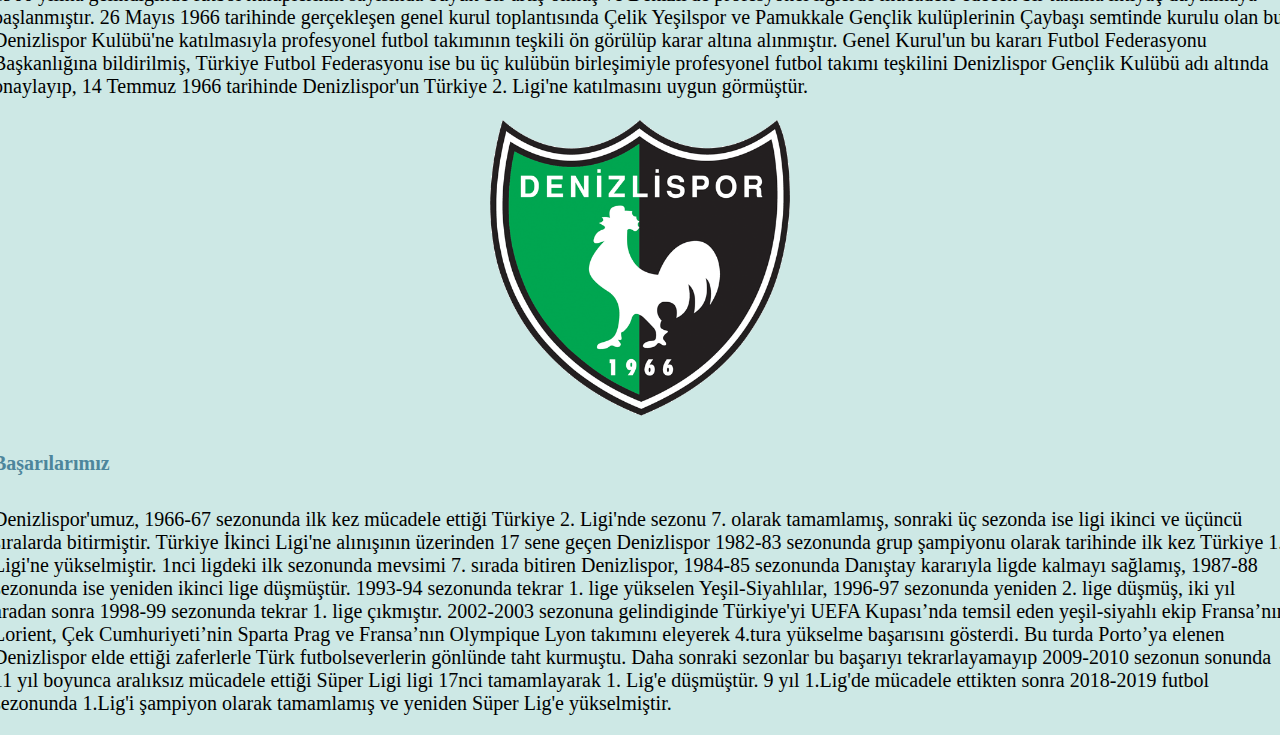
<file: mirasımız.html>
<link rel="stylesheet" href="https://cdnjs.cloudflare.com/ajax/libs/font-awesome/6.5.2/css/all.min.css">
<link rel="stylesheet" href="app.css">
<style>
  .card-body h5 {
    font-size: 20px;
  }

  .card-body p {
    font-size: 20px;
  }

  div h4 {
    text-align: center;
    color: black;
  }

  div h1 {
    text-align: center;
    color: #7fa27f;
  }
  
</style>

<body style="background-color: #CDE8E5;">

  <nav class="navbar navbardiv navbar-expand-lg navbar-dark" style="background-color: #4D869C;font-size: large;color: white;" >
    <button class="navbar-toggler" type="button" data-toggle="collapse" data-target="#navbarNav" aria-controls="navbarNav" aria-expanded="false" aria-label="Toggle navigation">
        <span class="navbar-toggler-icon"></span>
    </button>

    <div class="collapse navbar-collapse" id="navbarNav">
      <ul class="navbar-nav mr-auto">
        <li class="nav-item active">
           <a class="nav-link" href="index.html" id="hover"><i class="fa-solid fa-house"></i> Giriş </a>
        </li>
        <li class="nav-item active">
          <a class="nav-link" href="sehrim.html" id="hover">Şehrim</a>
        </li>
       
        <li class="nav-item active">
          <a class="nav-link " href="Özgeçmiş.html" id="hover">Özgeçmiş</a>
        </li>
        <li class="nav-item active">
          <a class="nav-link " href="iletişim.html" id="hover">İletişim</a>
        </li>
          <li class="nav-item active">
            <a class="nav-link" href="mirasımız.html" id="hover"> Mirasımız      <img src="resimler/Denizlisporamblemi.png" width="30px" height="30px"></a>
          </li>
          <li class="nav-item active">
            <a class="nav-link " href="Hakkında.html" id="hover">Hakkında</a>
          </li>
          <li class="nav-item active">
            <a class="nav-link " href="ilgi alanlarım.html" id="hover">İlgi Alanlarım</a>
          </li>
      </ul>
    </div>
  </nav>


  <div style="background-color: #CDE8E5;margin-top: -7px;margin-left: -15px;margin-right: -15px;"> <br>

    <h2 style="text-align: center;color: #4D869C;">Kulübümüz</h2>

    <div class="container">
      <div class="row">
        <div class="col-lg-12 col-md-8 col-sm-4">
          <div class="card" style="border-style: none;background-color: #CDE8E5;">
            <img src="resimler/denizlispor1.jpg" class="card-img-top" style="border-radius: 30px;">
            <div class="card-body" style="background-color: #CDE8E5;">
              <h5 class="card-title" style="color: #4D869C;">TARİHÇE</h5>
              <p class="card-text" style="color: black;">Kulübümüz Yönetim Kurulu İdari Kadro Başarılarımız Denizli
                Atatürk Stadyumu Haluk
                Ulusoy Tesisleri
                Denizlispor , 1966 yılı Mayıs ayında Denizli ilinde kurulmuş olan, özellikle Profesyonel Futbol Takımı
                ile tanınan spor kulübüdür. Renkleri yeşil-siyah olan kulübün futbol takımı, maçlarını 15.500 kişilik
                Denizli Atatürk Stadı'nda oynamaktadır. Kulüp Futbol, Voleybol, Basketbol, Masa tenisi, Yüzme, Satranç,
                Buz Pateni ve Jimnastik branşlarında faaliyet göstermektedir. Kulübün Profesyonel Futbol Takımı, Süper
                Lig tarihinde en fazla puan toplayan takımlar arasında en iyi 18. takım konumundadır. Avrupa
                kupalarındaki en büyük başarısına ise 2002-03 sezonunda UEFA Kupası'nda 4. tura kalarak ulaşmıştır.</p>

            </div>
          </div>
        </div>
        <div class="col-lg-12 col-md-8 col-sm-4">
          <div class="card" style="border-style: none;background-color: #CDE8E5;">
            <img src="resimler/denizlisporkadro.jpg" class="card-img-top" style="border-radius: 30px;">
            <div class="card-body " style="background-color: #CDE8E5;">
              <h5 class="card-title" style="color: #4D869C;">Kuruluşu</h5>
              <p class="card-text" style="color: black;">1966 yılına gelindiğinde futbol kulüplerinin sayısında büyük
                bir artış olmuş ve
                Denizli'de profesyonel liglerde mücadele edecek bir takıma ihtiyaç duyulmaya başlanmıştır. 26 Mayıs 1966
                tarihinde gerçekleşen genel kurul toplantısında Çelik Yeşilspor ve Pamukkale Gençlik kulüplerinin
                Çaybaşı semtinde kurulu olan bu Denizlispor Kulübü'ne katılmasıyla profesyonel futbol takımının teşkili
                ön görülüp karar altına alınmıştır. Genel Kurul'un bu kararı Futbol Federasyonu Başkanlığına
                bildirilmiş, Türkiye Futbol Federasyonu ise bu üç kulübün birleşimiyle profesyonel futbol takımı
                teşkilini Denizlispor Gençlik Kulübü adı altında onaylayıp, 14 Temmuz 1966 tarihinde Denizlispor'un
                Türkiye 2. Ligi'ne katılmasını uygun görmüştür.</p>
            </div>
          </div>
        </div>
      </div>
    </div>
    <img src="resimler/Denizlisporamblemi.png" width="300" height="300" style="margin: auto; display: block;">

    <div class=" container ">
      <div class="row">
        <div class="card col-lg-12 col-md-8 col-sm-4" style="border-style: none;background-color: #CDE8E5;">
          <div class="card-body" style="background-color: #CDE8E5;">
            <h5 class="card-title" style="color: #4D869C;">Başarılarımız</h5>
            <p class="card-text" style="color: black;"> Denizlispor'umuz, 1966-67 sezonunda ilk kez mücadele ettiği
              Türkiye 2. Ligi'nde sezonu 7. olarak tamamlamış,
              sonraki üç sezonda ise ligi ikinci ve üçüncü sıralarda bitirmiştir. Türkiye İkinci Ligi'ne alınışının
              üzerinden 17 sene geçen Denizlispor 1982-83 sezonunda grup şampiyonu olarak tarihinde ilk kez Türkiye 1.
              Ligi'ne yükselmiştir. 1nci ligdeki ilk sezonunda mevsimi 7. sırada bitiren Denizlispor, 1984-85 sezonunda
              Danıştay kararıyla ligde kalmayı sağlamış, 1987-88 sezonunda ise yeniden ikinci lige düşmüştür. 1993-94
              sezonunda tekrar 1. lige yükselen Yeşil-Siyahlılar, 1996-97 sezonunda yeniden 2. lige düşmüş, iki yıl
              aradan
              sonra 1998-99 sezonunda tekrar 1. lige çıkmıştır.
              2002-2003 sezonuna gelindiginde Türkiye'yi UEFA Kupası’nda temsil eden yeşil-siyahlı ekip Fransa’nın
              Lorient, Çek Cumhuriyeti’nin Sparta Prag ve Fransa’nın Olympique Lyon takımını eleyerek 4.tura yükselme
              başarısını gösterdi. Bu turda Porto’ya elenen Denizlispor elde ettiği zaferlerle Türk futbolseverlerin
              gönlünde taht kurmuştu. Daha sonraki sezonlar bu başarıyı tekrarlayamayıp 2009-2010 sezonun sonunda 11 yıl
              boyunca aralıksız mücadele ettiği Süper Ligi ligi 17nci tamamlayarak 1. Lig'e düşmüştür.
              9 yıl 1.Lig'de mücadele ettikten sonra 2018-2019 futbol sezonunda 1.Lig'i şampiyon olarak tamamlamış ve
              yeniden Süper Lig'e yükselmiştir. </p>
          </div>
        </div>
      </div>
    </div>
  </div>
  </div>
  


  <link rel="stylesheet" href="https://cdn.jsdelivr.net/npm/bootstrap@4.6.2/dist/css/bootstrap.min.css"
    integrity="sha384-xOolHFLEh07PJGoPkLv1IbcEPTNtaed2xpHsD9ESMhqIYd0nLMwNLD69Npy4HI+N" crossorigin="anonymous">
  <script src="https://cdn.jsdelivr.net/npm/jquery@3.5.1/dist/jquery.slim.min.js"
    integrity="sha384-DfXdz2htPH0lsSSs5nCTpuj/zy4C+OGpamoFVy38MVBnE+IbbVYUew+OrCXaRkfj"
    crossorigin="anonymous"></script>
  <script src="https://cdn.jsdelivr.net/npm/popper.js@1.16.1/dist/umd/popper.min.js"
    integrity="sha384-9/reFTGAW83EW2RDu2S0VKaIzap3H66lZH81PoYlFhbGU+6BZp6G7niu735Sk7lN"
    crossorigin="anonymous"></script>
  <script src="https://cdn.jsdelivr.net/npm/bootstrap@4.6.2/dist/js/bootstrap.min.js"
    integrity="sha384-+sLIOodYLS7CIrQpBjl+C7nPvqq+FbNUBDunl/OZv93DB7Ln/533i8e/mZXLi/P+"
    crossorigin="anonymous"></script>
</body>
</file>
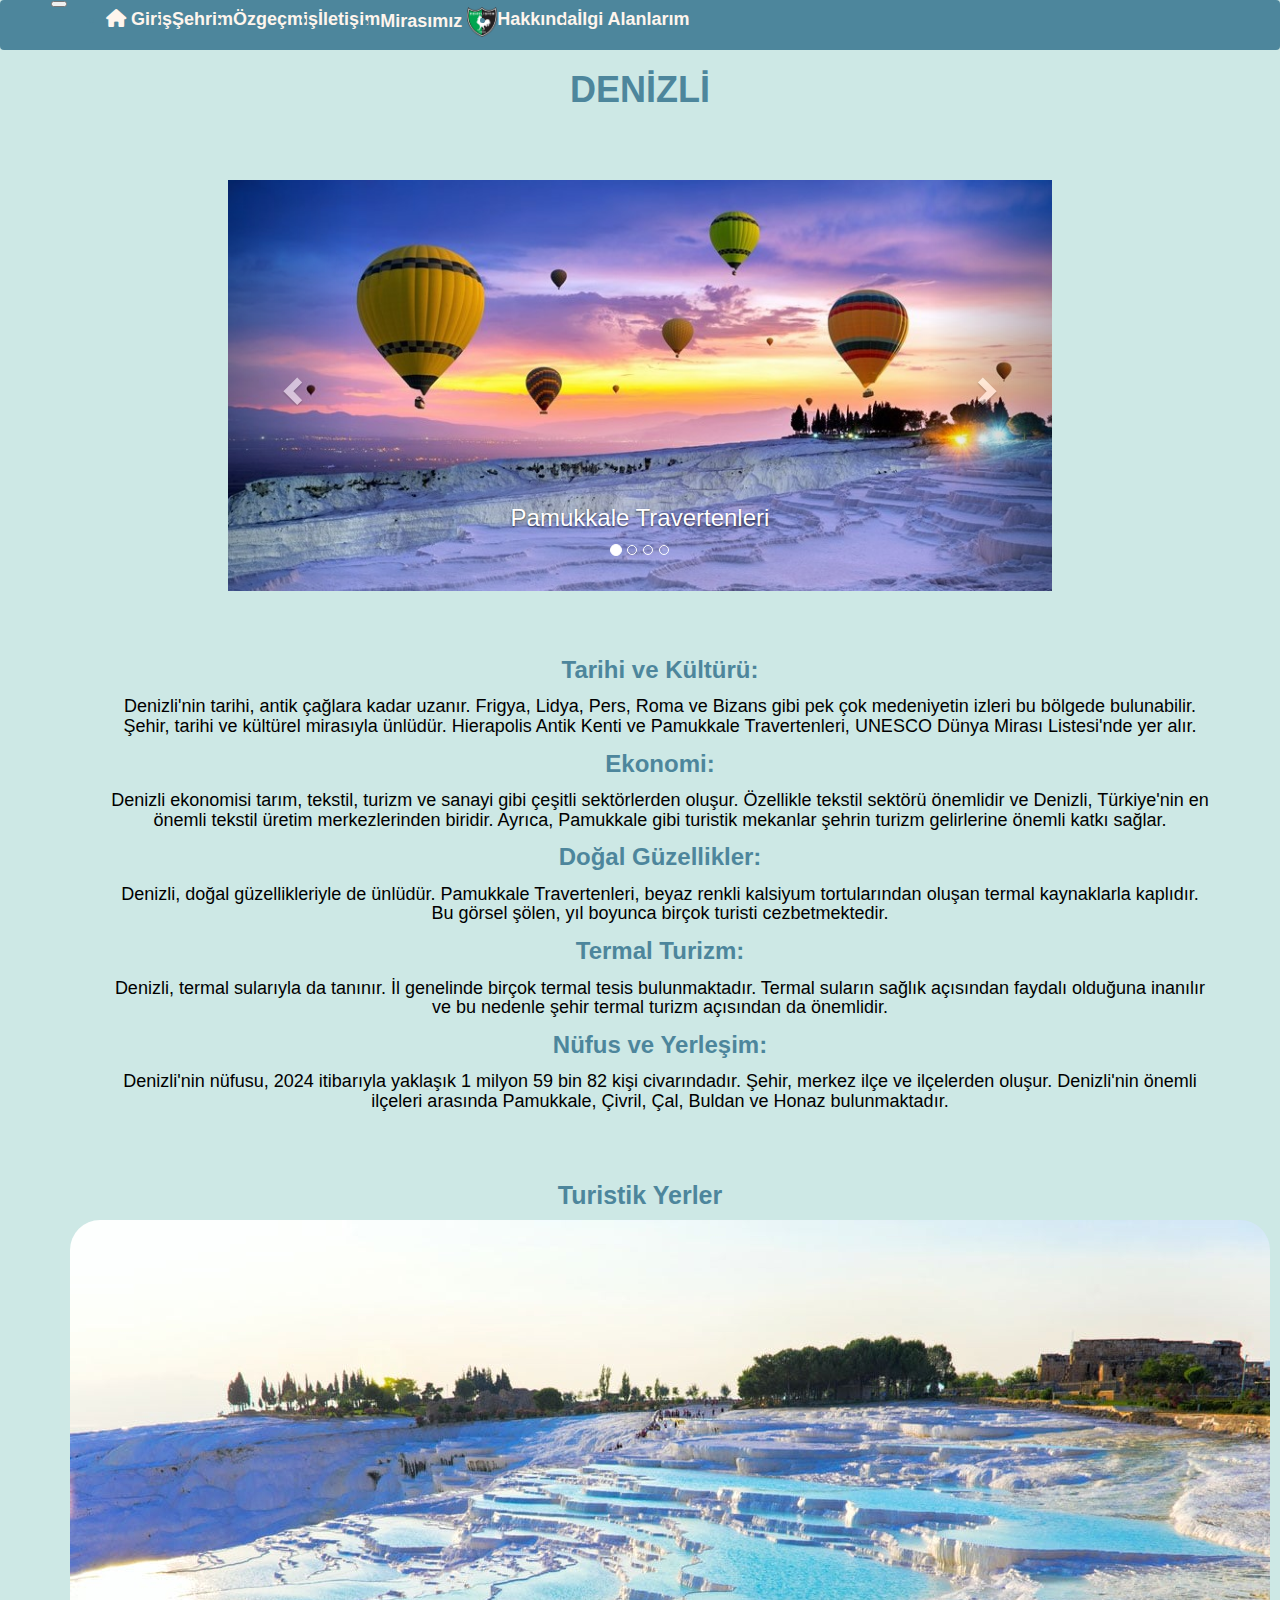
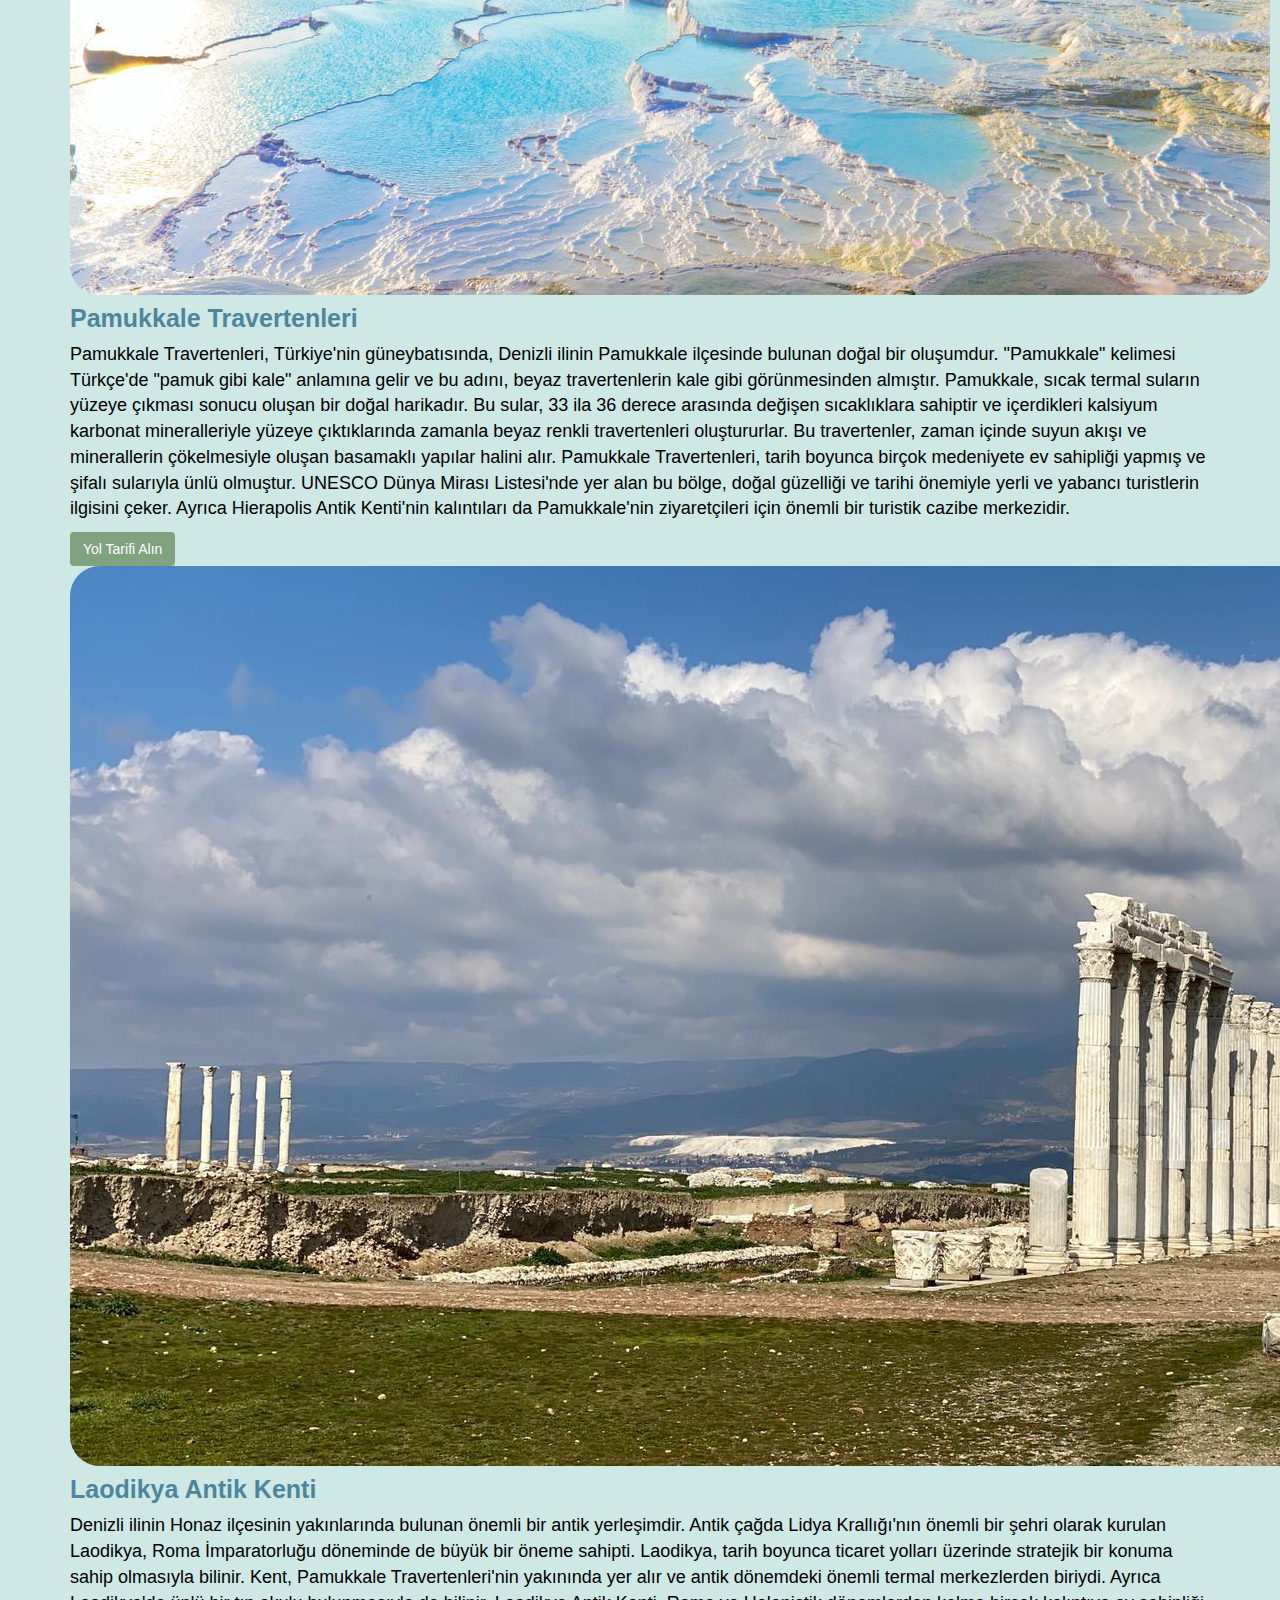
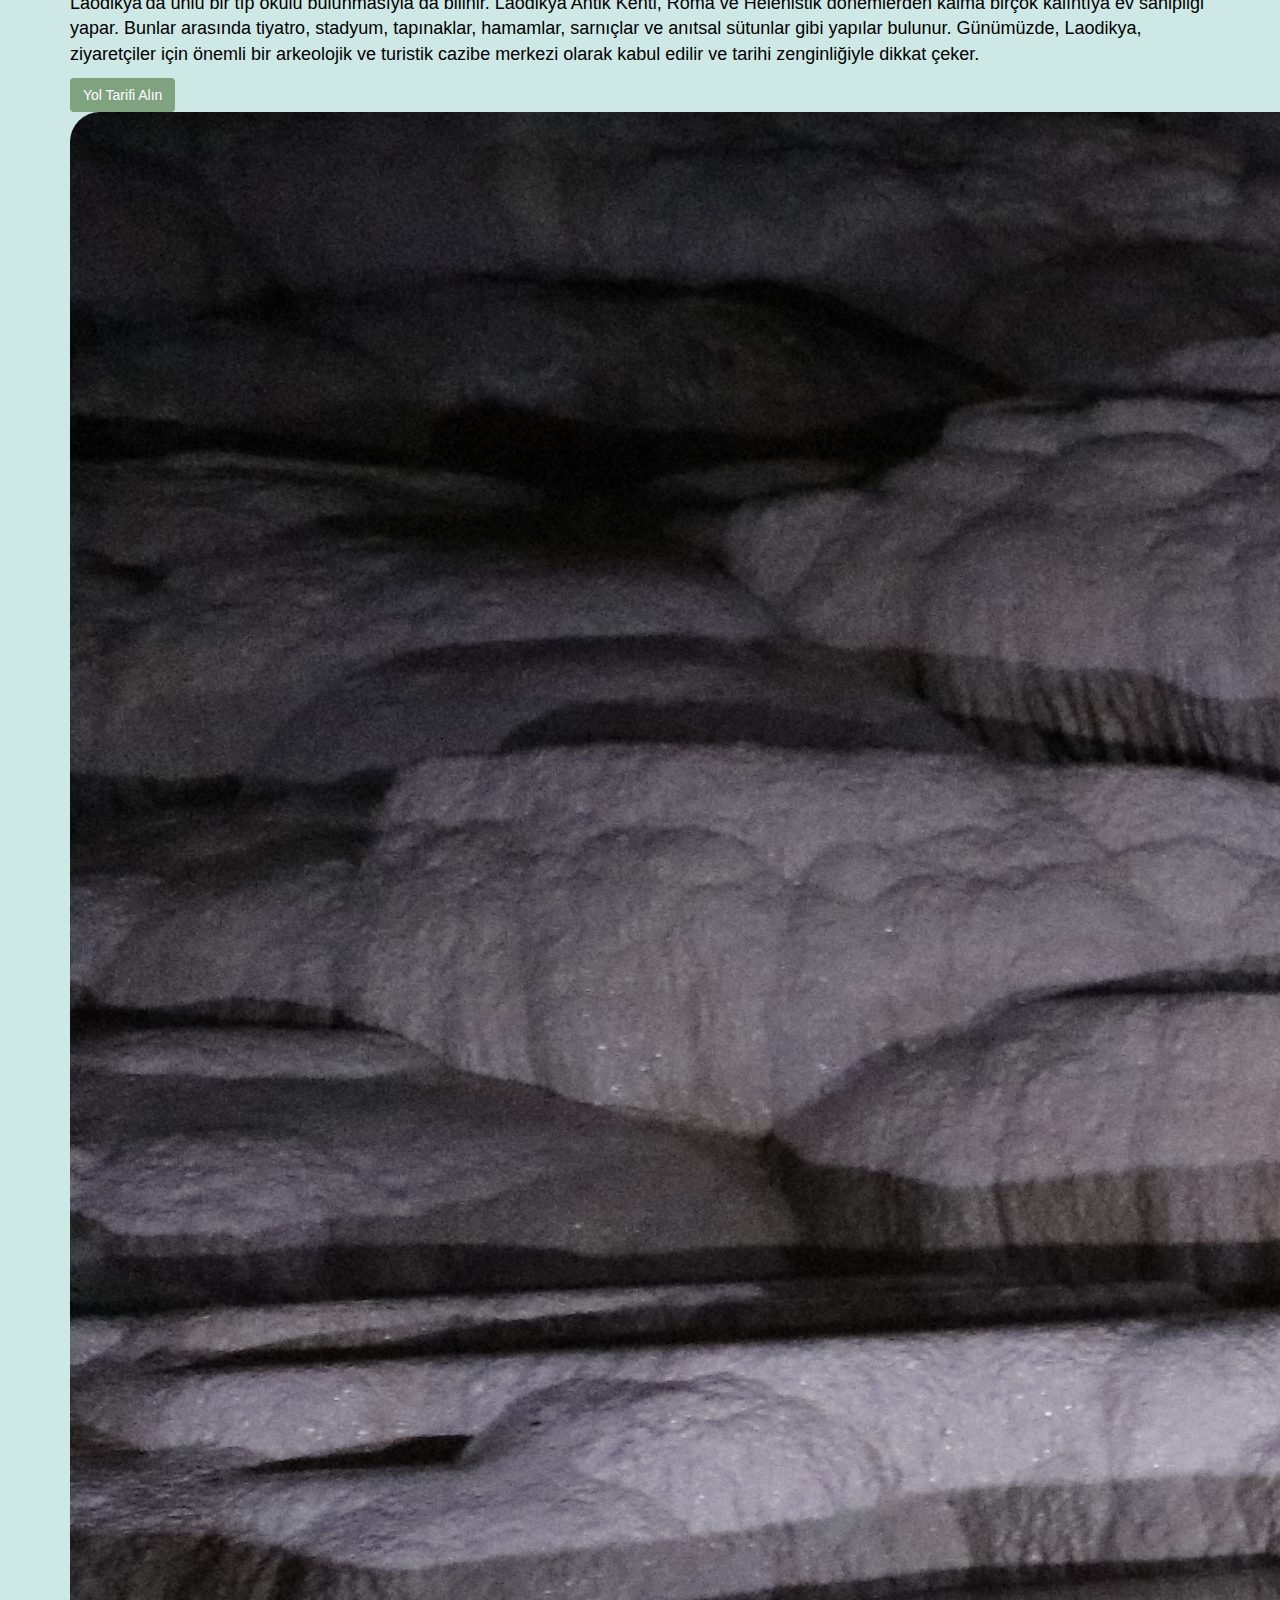
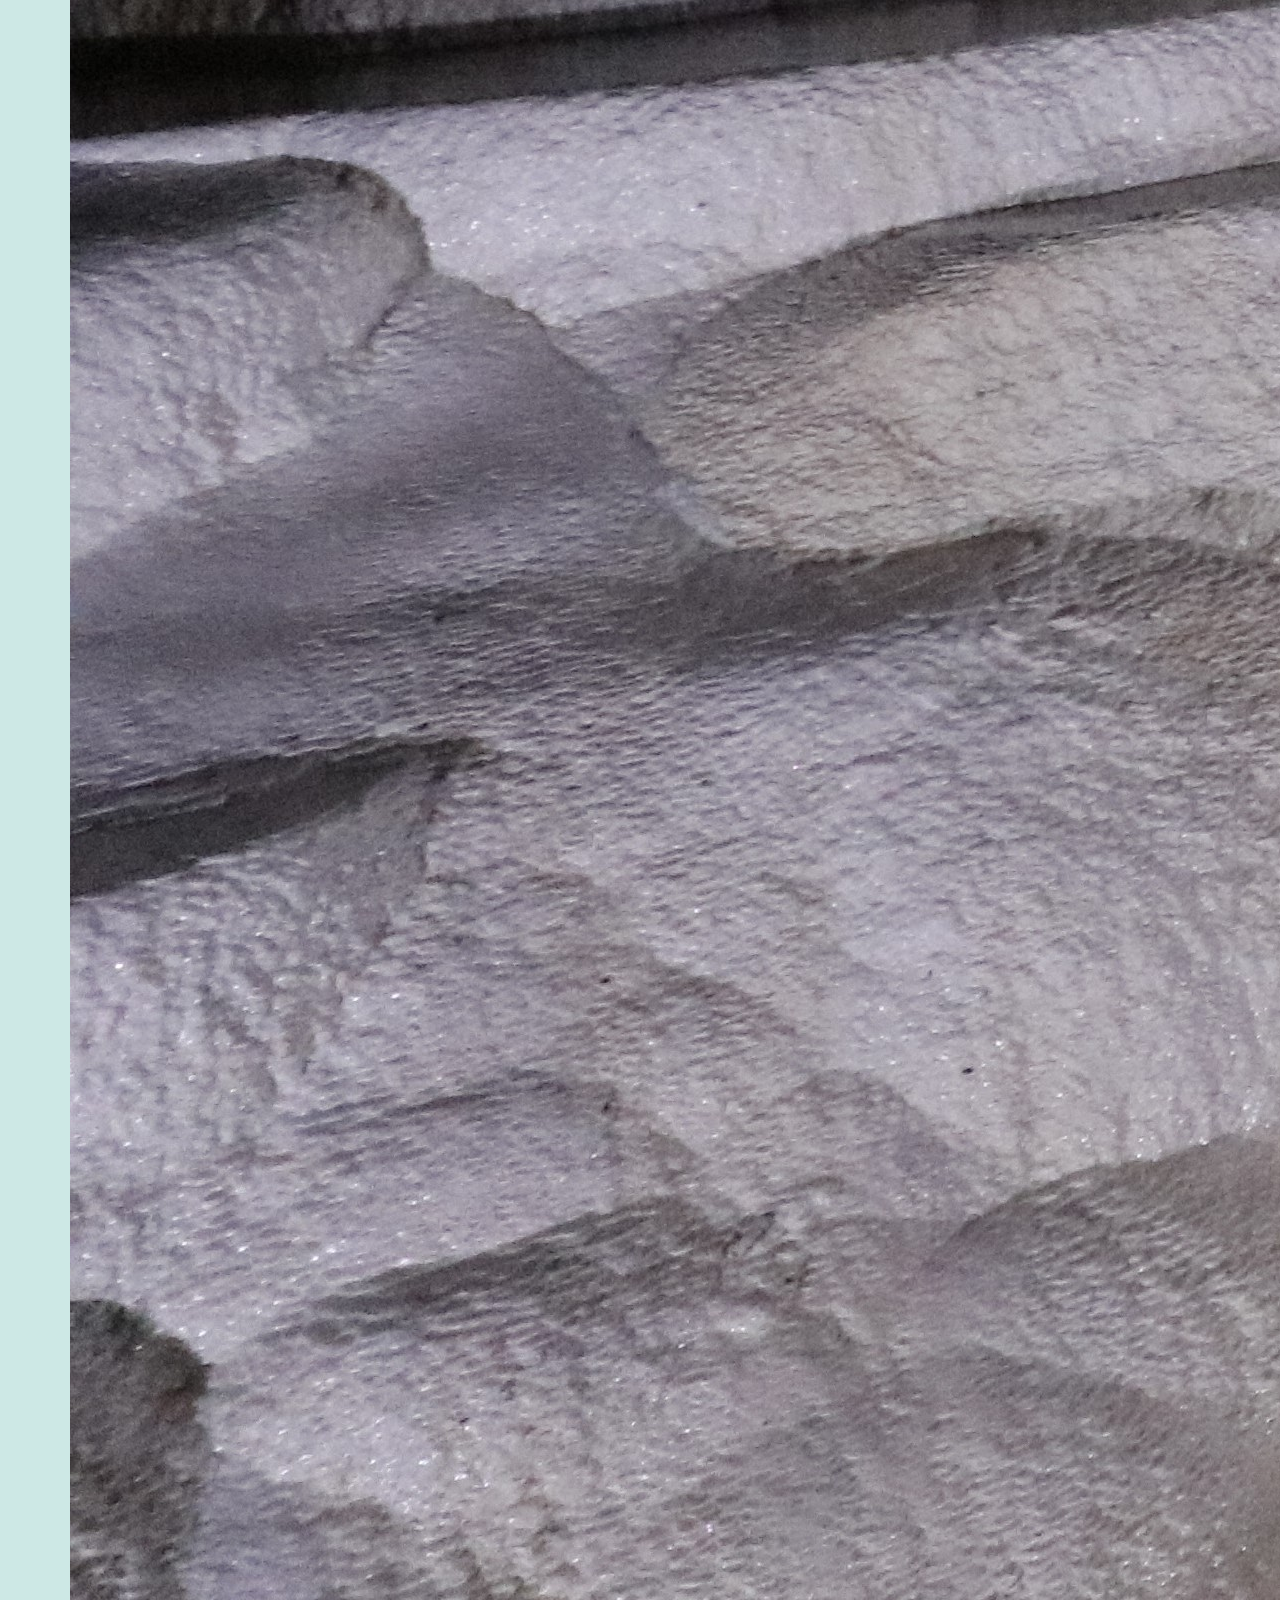
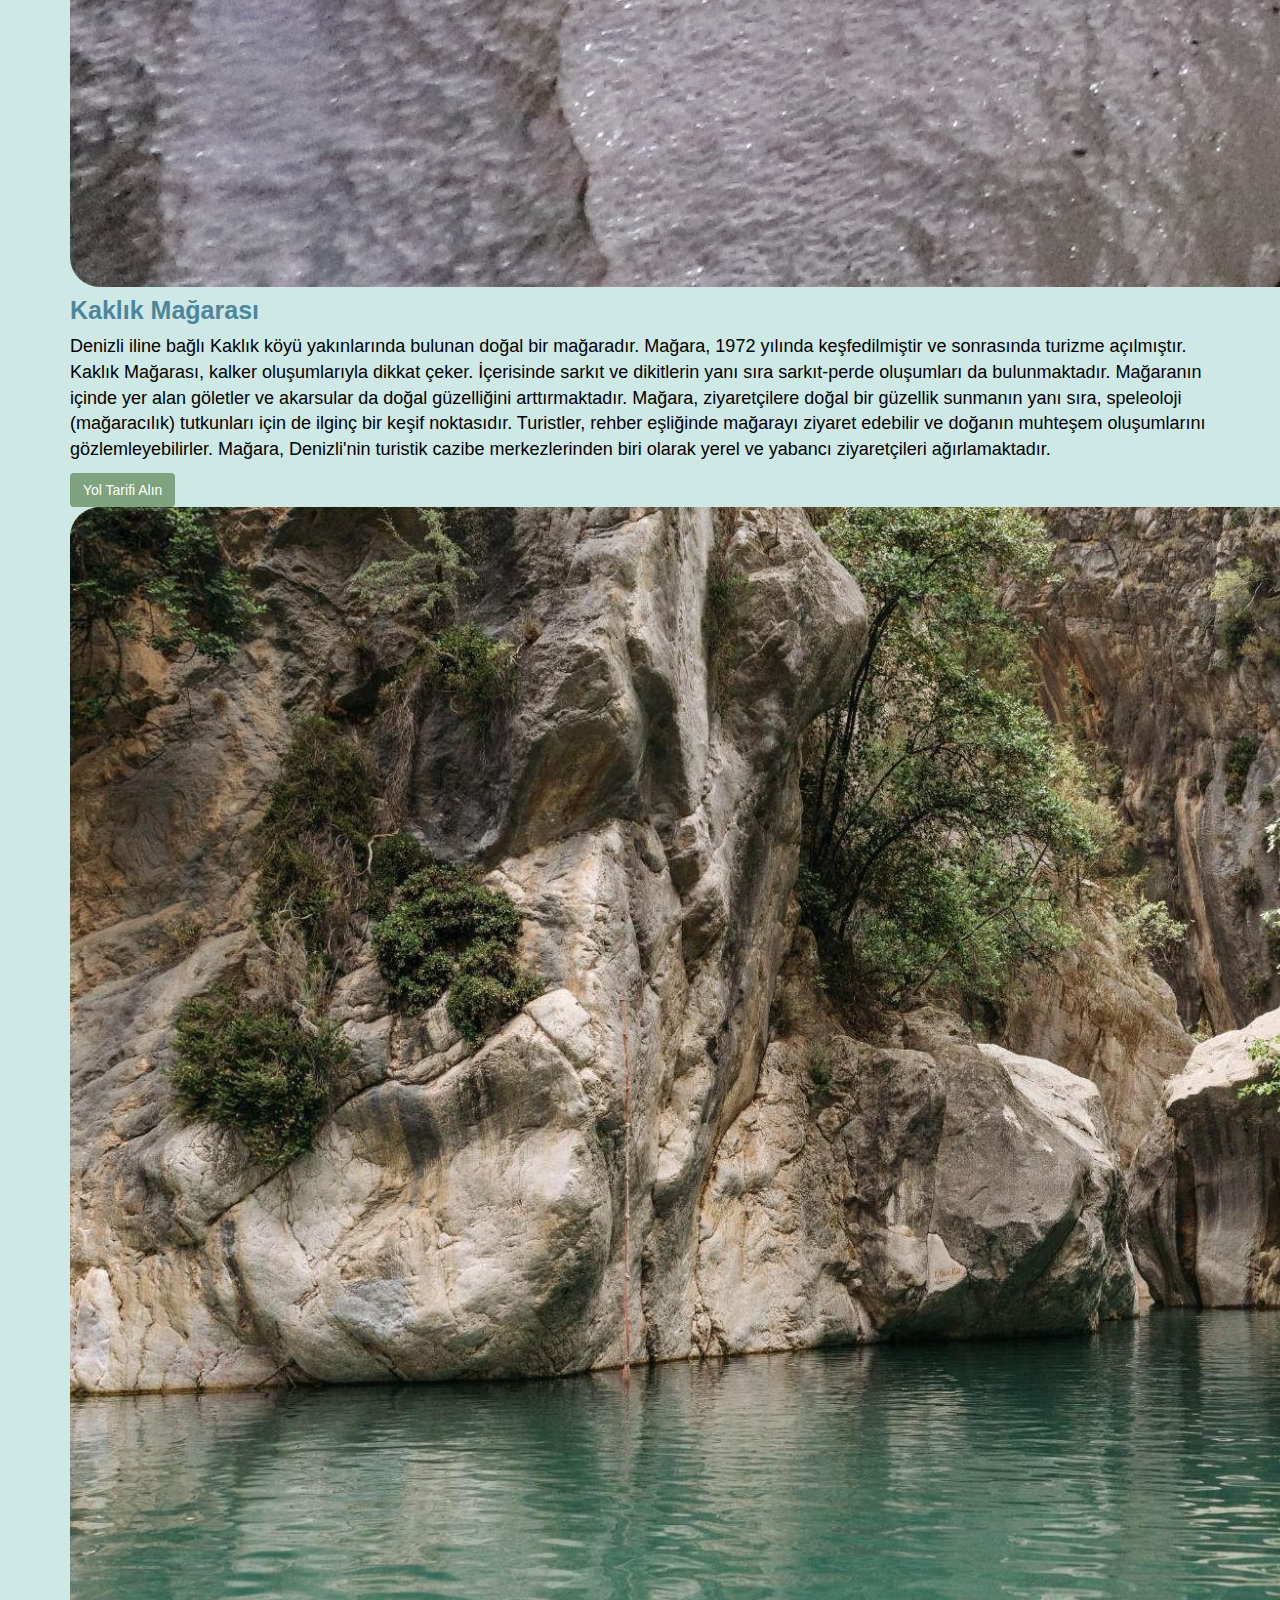
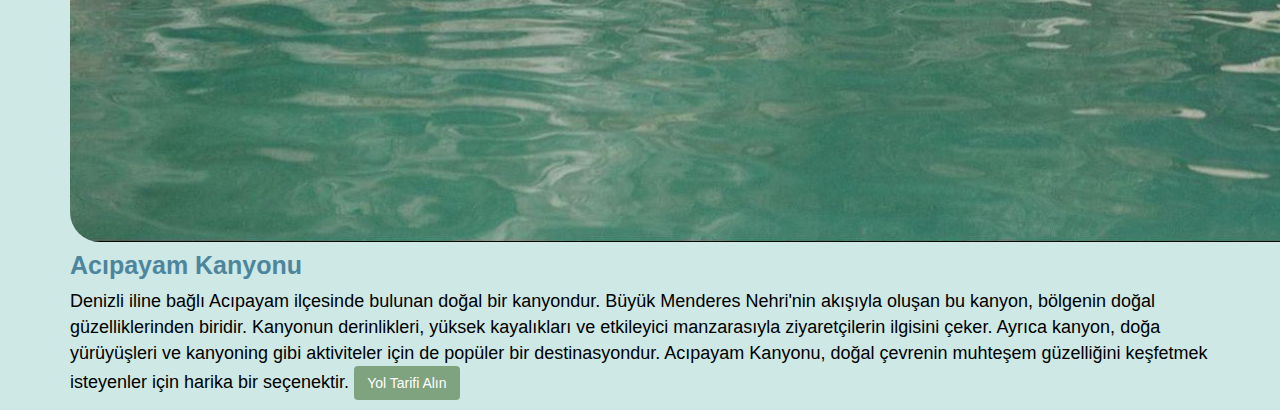
<file: sehrim.html>
<head>
  <link rel="stylesheet" href="https://cdnjs.cloudflare.com/ajax/libs/font-awesome/6.5.2/css/all.min.css">

  <meta charset="UTF-8">
  <meta name="viewport" content="width=device-width, initial-scale=1.0">
  <title>Document</title>

<link rel="stylesheet" href="app.css">

  <link rel="stylesheet" href="https://maxcdn.bootstrapcdn.com/bootstrap/3.4.1/css/bootstrap.min.css">
  <script src="https://ajax.googleapis.com/ajax/libs/jquery/3.7.1/jquery.min.js"></script>
  <script src="https://maxcdn.bootstrapcdn.com/bootstrap/3.4.1/js/bootstrap.min.js"></script>

  <style>
    .card img {border-radius: 30px;}
    .card-body p {
      font-size: 17px;
      color: black;
    }
.card{ background-color:#CDE8E5;}
    .card-body h5 {
      font-weight: bold;
      font-size: 25px;
      color: #4D869C;
    }

    .card-body {
      justify-content: start;
    }

    ul li {
      color: #4D869C;
      font-size: large;

      text-align: center;

    }

  </style>
</head>





<body style="background-color: #CDE8E5;font-family: Arial, Helvetica, sans-serif;">

  <nav class="navbar navbardiv navbar-expand-lg navbar-dark" style="background-color: #4D869C;font-size: large;color: white;" >
    <button class="navbar-toggler" type="button" data-toggle="collapse" data-target="#navbarNav" aria-controls="navbarNav" aria-expanded="false" aria-label="Toggle navigation">
        <span class="navbar-toggler-icon"></span>
    </button>

    <div class="collapse navbar-collapse" id="navbarNav">
      <ul class="navbar-nav mr-auto">
        <li class="nav-item active">
           <a class="nav-link" href="index.html" id="hover"><i class="fa-solid fa-house"></i> Giriş </a>
        </li>
        <li class="nav-item active">
          <a class="nav-link" href="sehrim.html" id="hover">Şehrim</a>
        </li>
       
        <li class="nav-item active">
          <a class="nav-link " href="Özgeçmiş.html" id="hover">Özgeçmiş</a>
        </li>
        <li class="nav-item active">
          <a class="nav-link " href="iletişim.html" id="hover">İletişim</a>
        </li>
          <li class="nav-item active">
            <a class="nav-link" href="mirasımız.html" id="hover" > Mirasımız      <img src="resimler/Denizlisporamblemi.png" width="30px" height="30px"></a>
          </li>
          <li class="nav-item active">
            <a class="nav-link " href="Hakkında.html" id="hover">Hakkında</a>
          </li>
          <li class="nav-item active">
            <a class="nav-link " href="ilgi alanlarım.html" id="hover">İlgi Alanlarım</a>
          </li>
      </ul>
    </div>
  </nav>

  <h1 style="text-align: center;color:#4D869C;"> <b>DENİZLİ</b></h1>
  <br>
  <br>
  <br>
  <div style="display: flex;justify-content: center;">
    <div class="container col-lg-8 col-md-8 col-sm-4 ">
      <div id="myCarousel" class="carousel slide" data-ride="carousel">

        <ol class="carousel-indicators">
          <li data-target="#myCarousel" data-slide-to="0" class="active"></li>
          <li data-target="#myCarousel" data-slide-to="1"></li>
          <li data-target="#myCarousel" data-slide-to="2"></li>
          <li data-target="#myCarousel" data-slide-to="3"></li>
        </ol>


        <div class="carousel-inner ">

          <div class="item active">
            <a href="#pamuk"> <img src="resimler/pamukkale.slider.jpg"  style="width:100%;"></a>
            <div class="carousel-caption">
              <h3>Pamukkale Travertenleri</h3>
            </div>
          </div>
          <div class="item">
            <a href="#laodik"> <img src="resimler/laodikya.slider.jpg" style="width:100%;"> </a>
            <div class="carousel-caption">
              <h3>Laodikya Antik Kenti</h3>
            </div>
          </div>
          <div class="item">
            <a href="#kaklık"><img src="resimler/kaklıkmağarası.slider.jpg" style="width:100%;"> </a>
            <div class="carousel-caption">
              <h3> Kaklık Mağarası</h3>
            </div>
          </div>
          <div class="item">
            <a href="#ışıklı"><img src="resimler/acıpayamkannyonu.jpg"  style="width:100%;"> </a>
            <div class="carousel-caption">
              <h3> Acıpayam Kanyonu</h3>
            </div>
          </div>
        </div>
        <a class="left carousel-control" href="#myCarousel" data-slide="prev">
          <span class="glyphicon glyphicon-chevron-left"></span>
          <span class="sr-only">Previous</span>
        </a>
        <a class="right carousel-control" href="#myCarousel" data-slide="next">
          <span class="glyphicon glyphicon-chevron-right"></span>
          <span class="sr-only">Next</span>
        </a>
      </div>
    </div>
  </div>

  <div class="container">
    <div class="row">
      <div class="col-lg-12 col-md-8 col-sm-4">
        <div class="card" style="background-color: #CDE8E5;border-style: none;">
          <div class="card-body">
            <p class="card-text">
            <ul style="list-style-type: none;font-size: large;">
              <br> <br>
              <li style="font-weight: bolder;font-size: x-large;">Tarihi ve Kültürü:
                <h4 style="font-size: large;">Denizli'nin tarihi, antik çağlara kadar uzanır.
                  Frigya, Lidya, Pers, Roma ve Bizans gibi pek çok medeniyetin izleri bu bölgede bulunabilir.
                  Şehir, tarihi ve kültürel mirasıyla ünlüdür. Hierapolis Antik Kenti ve Pamukkale Travertenleri,
                  UNESCO Dünya Mirası Listesi'nde yer alır.</h4>
              </li>
              <li style="font-weight: bolder;font-size: x-large;">Ekonomi:
                <h4 style="font-size: large;">Denizli ekonomisi tarım, tekstil, turizm ve sanayi gibi çeşitli sektörlerden oluşur. Özellikle
                  tekstil
                  sektörü önemlidir ve Denizli, Türkiye'nin en önemli tekstil üretim merkezlerinden biridir. Ayrıca,
                  Pamukkale gibi turistik mekanlar şehrin turizm gelirlerine önemli katkı sağlar.</h4>
              </li>
              <li style="font-weight: bolder;font-size: x-large;">Doğal Güzellikler:
                <h4 style="font-size: large;">Denizli, doğal güzellikleriyle de ünlüdür. Pamukkale Travertenleri, beyaz renkli kalsiyum
                  tortularından
                  oluşan termal kaynaklarla kaplıdır. Bu görsel şölen, yıl boyunca birçok turisti cezbetmektedir.</h4>
              </li>
              <li style="font-weight: bolder;font-size: x-large;">Termal Turizm:
                <h4 style="font-size: large;"> Denizli, termal sularıyla da tanınır. İl genelinde birçok termal tesis bulunmaktadır. Termal
                  suların
                  sağlık açısından faydalı olduğuna inanılır ve bu nedenle şehir termal turizm açısından da önemlidir.
                </h4>
              </li>
              <li style="font-weight: bolder;font-size: x-large;">Nüfus ve Yerleşim:
                <h4 style="font-size: large;"> Denizli'nin nüfusu, 2024 itibarıyla yaklaşık 1 milyon 59 bin 82 kişi civarındadır. Şehir, merkez
                  ilçe
                  ve ilçelerden oluşur. Denizli'nin önemli ilçeleri arasında Pamukkale, Çivril, Çal, Buldan ve Honaz
                  bulunmaktadır.</h4>
              </li>
            </ul>
            </p>
          </div>
        </div>
      </div>
    </div>
  </div>

  <br><br>
  <h1 style="text-align: center; color: #4D869C;font-size: 25px;font-weight: bold" id="pamuk">Turistik Yerler</h1>
  <div class="container">
    <div class="row">
      <div class="col-lg-12 col-md-8 col-sm-4">
        <div class="card" style="border-style: none; background-color:#CDE8E5;">
          <img src="resimler/pamukkale.jpg" class="card-img-top">
          <div class="card-body" style="background-color: #CDE8E5;">
            <h5 class="card-title">Pamukkale Travertenleri</h5>
            <p class="card-text" style="font-size: large;">Pamukkale Travertenleri, Türkiye'nin güneybatısında, Denizli ilinin Pamukkale ilçesinde
              bulunan doğal bir oluşumdur. "Pamukkale" kelimesi Türkçe'de "pamuk gibi kale" anlamına gelir ve bu adını,
              beyaz travertenlerin kale gibi görünmesinden almıştır.

              Pamukkale, sıcak termal suların yüzeye çıkması sonucu oluşan bir doğal harikadır. Bu sular, 33 ila 36
              derece arasında değişen sıcaklıklara sahiptir ve içerdikleri kalsiyum karbonat mineralleriyle yüzeye
              çıktıklarında zamanla beyaz renkli travertenleri oluştururlar. Bu travertenler, zaman içinde suyun akışı
              ve minerallerin çökelmesiyle oluşan basamaklı yapılar halini alır.

              Pamukkale Travertenleri, tarih boyunca birçok medeniyete ev sahipliği yapmış ve şifalı sularıyla ünlü
              olmuştur. UNESCO Dünya Mirası Listesi'nde yer alan bu bölge, doğal güzelliği ve tarihi önemiyle yerli ve
              yabancı turistlerin ilgisini çeker. Ayrıca Hierapolis Antik Kenti'nin kalıntıları da Pamukkale'nin
              ziyaretçileri için önemli bir turistik cazibe merkezidir.</p>

            <a href="https://maps.app.goo.gl/3dVdTRrbGNZNjy4r8" class="btn"
              style="background-color: #7fa27f;color: white;">Yol Tarifi Alın</a>
          </div>
        </div>
      </div>
      <div class="col-lg-12 col-md-8 col-sm-4" id="laodik">
        <div class="card" style="border-style: none; background-color:#CDE8E5;">
          <img src="resimler/laodik2.png" class="card-img-top">
          <div class="card-body" style="background-color: #CDE8E5;">
            <h5 class="card-title">Laodikya Antik Kenti</h5>
            <p class="card-text" style="font-size: large;">Denizli ilinin Honaz ilçesinin yakınlarında bulunan önemli bir antik yerleşimdir. Antik
              çağda Lidya Krallığı'nın önemli bir şehri olarak kurulan Laodikya, Roma İmparatorluğu döneminde de büyük
              bir öneme sahipti.

              Laodikya, tarih boyunca ticaret yolları üzerinde stratejik bir konuma sahip olmasıyla bilinir. Kent,
              Pamukkale Travertenleri'nin yakınında yer alır ve antik dönemdeki önemli termal merkezlerden biriydi.
              Ayrıca Laodikya'da ünlü bir tıp okulu bulunmasıyla da bilinir.

              Laodikya Antik Kenti, Roma ve Helenistik dönemlerden kalma birçok kalıntıya ev sahipliği yapar. Bunlar
              arasında tiyatro, stadyum, tapınaklar, hamamlar, sarnıçlar ve anıtsal sütunlar gibi yapılar bulunur.
              Günümüzde, Laodikya, ziyaretçiler için önemli bir arkeolojik ve turistik cazibe merkezi olarak kabul
              edilir ve tarihi zenginliğiyle dikkat çeker.</p>

            <a href="https://maps.app.goo.gl/fBWe7zWmLiaSeoJB8" class="btn "
              style="background-color: #7fa27f;color: white;">Yol Tarifi Alın</a>
          </div>
        </div>
      </div>
    </div>
  </div>
  <div class="container">
    <div class="row">
      <div class="col-lg-12 col-md-8 col-sm-4">
        <div class="card" id="kaklık" style="border-style: none; background-color:#CDE8E5;">
          <img src="resimler/Kaklık_Mağarası.jpg" class="card-img-top">
          <div class="card-body" style="background-color: #CDE8E5;">
            <h5 class="card-title">Kaklık Mağarası</h5>
            <p class="card-text" style="font-size: large;"> Denizli iline bağlı Kaklık köyü yakınlarında bulunan doğal bir mağaradır. Mağara, 1972
              yılında keşfedilmiştir ve sonrasında turizme açılmıştır.

              Kaklık Mağarası, kalker oluşumlarıyla dikkat çeker. İçerisinde sarkıt ve dikitlerin yanı sıra sarkıt-perde
              oluşumları da bulunmaktadır. Mağaranın içinde yer alan göletler ve akarsular da doğal güzelliğini
              arttırmaktadır.

              Mağara, ziyaretçilere doğal bir güzellik sunmanın yanı sıra, speleoloji (mağaracılık) tutkunları için de
              ilginç bir keşif noktasıdır. Turistler, rehber eşliğinde mağarayı ziyaret edebilir ve doğanın muhteşem
              oluşumlarını gözlemleyebilirler. Mağara, Denizli'nin turistik cazibe merkezlerinden biri olarak yerel ve
              yabancı ziyaretçileri ağırlamaktadır.</p>
            <a href="https://maps.app.goo.gl/sQgXwTD9jBXbppsN9" class="btn" style="background-color: #7fa27f;color: white;">Yol Tarifi
              Alın</a>
          </div>
        </div>
      </div>

      <div class="col-lg-12 col-md-8 col-sm-4">
        <div style="border-style: none; background-color:#CDE8E5;" class="card" id="ışıklı" >
          <img src="resimler/acipayam-kanyonu.jpg" class="card-img-top">
          <div class="card-body" style="background-color: #CDE8E5;">
            <h5 class="card-title">Acıpayam Kanyonu </h5>
            <p class="card-text" style="font-size: large;"> Denizli iline bağlı Acıpayam ilçesinde bulunan doğal bir kanyondur. Büyük Menderes
              Nehri'nin akışıyla oluşan bu kanyon, bölgenin doğal güzelliklerinden biridir. Kanyonun derinlikleri,
              yüksek kayalıkları ve etkileyici manzarasıyla ziyaretçilerin ilgisini çeker. Ayrıca kanyon, doğa
              yürüyüşleri ve kanyoning gibi aktiviteler için de popüler bir destinasyondur. Acıpayam Kanyonu, doğal
              çevrenin muhteşem güzelliğini keşfetmek isteyenler için harika bir seçenektir.
              <a href="https://maps.app.goo.gl/FuMxfJkZJYNDGqjS9" class="btn"
                style="background-color: #7fa27f;color: white;">Yol Tarifi Alın</a>
          </div>
        </div>
      </div>
    </div>
  </div>


  <link rel="stylesheet" href="https://cdn.jsdelivr.net/npm/bootstrap@4.6.2/dist/css/bootstrap.min.css"
    integrity="sha384-xOolHFLEh07PJGoPkLv1IbcEPTNtaed2xpHsD9ESMhqIYd0nLMwNLD69Npy4HI+N" crossorigin="anonymous">
  <script src="https://cdn.jsdelivr.net/npm/jquery@3.5.1/dist/jquery.slim.min.js"
    integrity="sha384-DfXdz2htPH0lsSSs5nCTpuj/zy4C+OGpamoFVy38MVBnE+IbbVYUew+OrCXaRkfj"
    crossorigin="anonymous"></script>
  <script src="https://cdn.jsdelivr.net/npm/popper.js@1.16.1/dist/umd/popper.min.js"
    integrity="sha384-9/reFTGAW83EW2RDu2S0VKaIzap3H66lZH81PoYlFhbGU+6BZp6G7niu735Sk7lN"
    crossorigin="anonymous"></script>
  <script src="https://cdn.jsdelivr.net/npm/bootstrap@4.6.2/dist/js/bootstrap.min.js"
    integrity="sha384-+sLIOodYLS7CIrQpBjl+C7nPvqq+FbNUBDunl/OZv93DB7Ln/533i8e/mZXLi/P+"
    crossorigin="anonymous"></script>
</body>
</file>
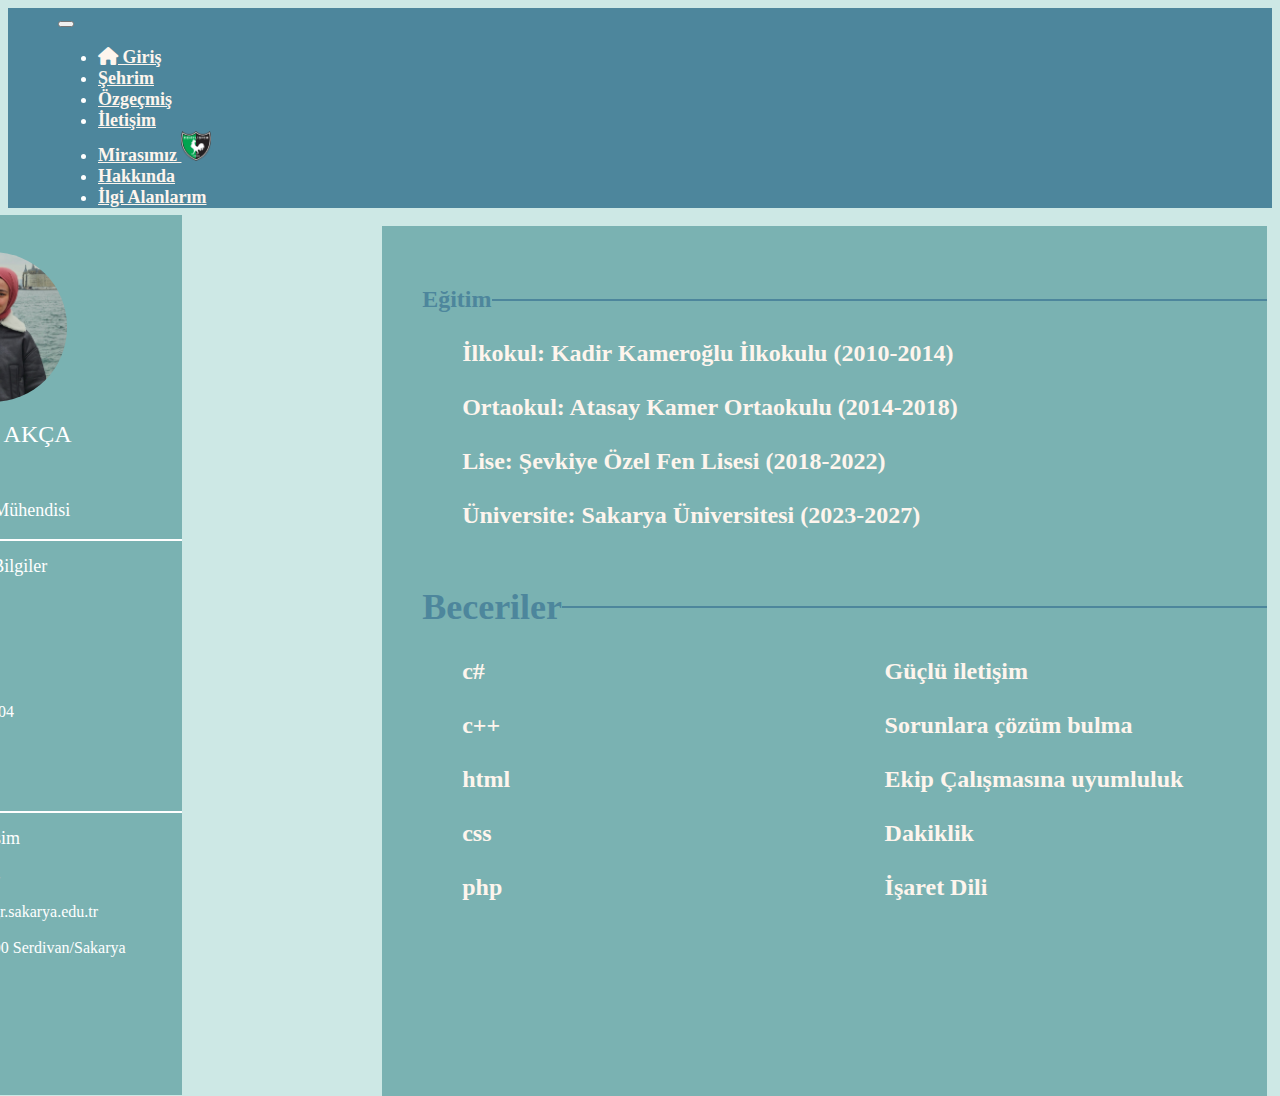
<file: Özgeçmiş.html>
<!DOCTYPE html>
<html lang="en">

<head>
  <link rel="stylesheet" href="https://cdnjs.cloudflare.com/ajax/libs/font-awesome/6.5.2/css/all.min.css">
  <link rel="stylesheet" href="app.css">
  <style>
    .container {
      width: 100%;
    }

    .left,
    .right {
      width: 50%;
      float: left;
      box-sizing: border-box;
    }
    ul li {
      color: white;
    }

    ul p {
      color: white;
    }
  </style>
  <meta charset="UTF-8">
  <meta name="viewport" content="width=device-width, initial-scale=1.0">
  <title>Document</title>
</head>

<body style="background-color: #CDE8E5;">

 <nav class="navbar navbardiv navbar-expand-lg navbar-dark" style="background-color: #4D869C;font-size: large;color: white;" >
        <button class="navbar-toggler" type="button" data-toggle="collapse" data-target="#navbarNav" aria-controls="navbarNav" aria-expanded="false" aria-label="Toggle navigation">
            <span class="navbar-toggler-icon"></span>
        </button>

        <div class="collapse navbar-collapse" id="navbarNav">
          <ul class="navbar-nav mr-auto">
            <li class="nav-item active">
               <a class="nav-link" href="index.html" id="hover"><i class="fa-solid fa-house"></i> Giriş </a>
            </li>
            <li class="nav-item active">
              <a class="nav-link" href="sehrim.html" id="hover">Şehrim</a>
            </li>
           
            <li class="nav-item active">
              <a class="nav-link " href="Özgeçmiş.html" id="hover">Özgeçmiş</a>
            </li>
            <li class="nav-item active">
              <a class="nav-link " href="iletişim.html" id="hover">İletişim</a>
            </li>
              <li class="nav-item active">
                <a class="nav-link" href="mirasımız.html" id="hover" > Mirasımız      <img src="resimler/Denizlisporamblemi.png" width="30px" height="30px"></a>
              </li>
              <li class="nav-item active">
                <a class="nav-link " href="Hakkında.html" id="hover">Hakkında</a>
              </li>
              <li class="nav-item active">
                <a class="nav-link " href="ilgi alanlarım.html" id="hover">İlgi Alanlarım</a>
              </li>
          </ul>
        </div>
      </nav>



  <div class="container" style="padding-right: 0px;">
    
    <div
      style="width: 30%; height: 880px;background-color: #7AB2B2;margin-left: -205px;margin-top: -11px;margin-bottom: -26px;"
      class="left">
      <br>

      <figure>
        <img src="resimler/hakkımda.foto.jpg" style="width: 50%; margin-left: 25%;margin-top: 1%;margin-bottom: 5%;border-radius: 100px;" >
        <figcaption style="color: white;font-size: x-large;text-align: center;">Sümeyra AKÇA</figcaption>
      </figure>
      
      <br>
      <p style="text-align: center;font-size: large;color: white;">Bilgisayar Mühendisi</p>



      <p style="text-align: center; color: white;font-size: large; border-top: 2px solid white; padding-top: 15px;">
        Kişisel Bilgiler</p>
      <ul style="list-style-type: none;">
        <li>İsim: Sümeyra</li>
        <br>
        <li>Soyisim: Akça</li>
        <br>
        <li>İlişki Durumu: Bekar</li>
        <br>
        <li>Doğum Tarihi: 19/03/2004</li>
        <br>
        <li>Doğum Yeri: İzmir</li>
        <br>
        <li>Uyruğu: T.C</li>
      </ul>

      <p style="text-align: center; color: white;font-size: large; border-top: 2px solid white; padding-top: 15px;">
        İletişim</p>

      <ul style="list-style-type: none;font-size: 16px;">
        <li>Telefon: <a href="https://wa.me/905380192054?text=Mesajınızı%20buraya%20yazabilirsiniz"
            style="text-decoration: none;color: white;"> 0538 019 20 54</a></li>
        <br>
        <li>Mail: <a href="mailto:sumeyra.akca@ogr.sakarya.edu.tr?subject=Konu&body="
            style="text-decoration: none;color: white;"> sumeyra.akca@ogr.sakarya.edu.tr </a></li>
        <br>
        <li> Adres: <a href="https://maps.app.goo.gl/5HqT1GKrgMDvnGUM7" style="text-decoration: none;color: white;">
            Kemalpaşa, 54100 Serdivan/Sakarya </a></li>
      </ul>

    </div>
    <div class="right" style="width: 70%;height: 870px; background-color:#7AB2B2;margin-left: 200px;">
      <br><br>
      <ul style="list-style-type: none;font-size: x-large;font-weight: bold;">
        <li class="line" style="color: #4D869C;">Eğitim</li>
        <br>
        <ul style="list-style-type: none">
          <li style="color:#FEF5ED;">İlkokul: Kadir Kameroğlu İlkokulu (2010-2014)</li>
          <br>
          <li style="color:#FEF5ED;">Ortaokul: Atasay Kamer Ortaokulu (2014-2018)</li>
          <br>
          <li style="color:#FEF5ED;">Lise: Şevkiye Özel Fen Lisesi (2018-2022)</li>
          <br>
          <li style="color:#FEF5ED;">Üniversite: Sakarya Üniversitesi (2023-2027)</li>
        </ul>
        <br>

        <section>
          <h2 class="line" style="color: #4D869C;"> Beceriler</h2>
          <p><ul style="list-style-type: none; float: left; width: 50%;">
            <li style="color: #FEF5ED;">c# </li>
            <br>
            <li style="color: #FEF5ED;">c++</li>
            <br>
            <li style="color: #FEF5ED;">html</li>
            <br>
            <li style="color: #FEF5ED;">css</li>
            <br>
            <li style="color: #FEF5ED;"> php</li>
          </ul>
          <ul style="list-style-type: none;">
            <li style="color: #FEF5ED;">Güçlü iletişim</li>
            <br>
            <li style="color: #FEF5ED;">Sorunlara çözüm bulma</li>
            <br>
            <li style="color: #FEF5ED;">Ekip Çalışmasına uyumluluk</li>
            <br>
            <li style="color: #FEF5ED;"> Dakiklik</li>
            <br>
            <li style="color:#FEF5ED;">İşaret Dili</li>
          </ul>
        </ul></p>
        </section>
    </div>
  </div>
  
  <script src="https://cdn.jsdelivr.net/npm/jquery@3.5.1/dist/jquery.slim.min.js" integrity="sha384-DfXdz2htPH0lsSSs5nCTpuj/zy4C+OGpamoFVy38MVBnE+IbbVYUew+OrCXaRkfj" crossorigin="anonymous"></script>
  <link rel="stylesheet" href="https://cdn.jsdelivr.net/npm/bootstrap@4.6.2/dist/css/bootstrap.min.css"
    integrity="sha384-xOolHFLEh07PJGoPkLv1IbcEPTNtaed2xpHsD9ESMhqIYd0nLMwNLD69Npy4HI+N" crossorigin="anonymous">
  <script src="https://cdn.jsdelivr.net/npm/bootstrap@4.6.2/dist/js/bootstrap.min.js"
    integrity="sha384-+sLIOodYLS7CIrQpBjl+C7nPvqq+FbNUBDunl/OZv93DB7Ln/533i8e/mZXLi/P+"
    crossorigin="anonymous"></script>
</body>

</html>
</file>
<file: app.css>
.navbardiv {
    font-size: large;
    padding-left: 50px;
    font-weight: bold;


}
#hover:hover {background-color:#1d566d;color: white;}
.navbardiv ul li a {
    color: #FEF5ED;
}
.line {
    display: flex;
    flex-direction: row;
  }

  .line:after {
    content: "";
    flex: 1 1;
    border-bottom: 2px solid #4D869C;
    margin: auto;
  }
  .Giriş {
    width: 30%;
    
    margin: 0 auto;
    padding: 20px;
    background-color: #fff;
    border-radius: 5px;
    box-shadow: 0 0 10px rgba(0, 0, 0, 0.1);
    margin-top: 150px;
  }    
  .whatsapp-link {
    background-color: #4D869C;
    color: white;
    padding: 10px 20px;
    display: inline-block;
    text-decoration: none;
  }

  .whatsapp-link:hover {
    background-color: #3b6c7a;
  }
  .btn-send {
    background-color: #4D869C;
    color: white;
    border: none;
    padding: 10px 20px;
    cursor: pointer;
  }

  .btn-send:hover {
    background-color: #3b6c7a;
  }
  .cardmiras {
    display: inline-block;
    color: #A79277;
    text-align: center;
  }
  ul li h4 {
    color: black;
    text-align: center;
  }
</file>
